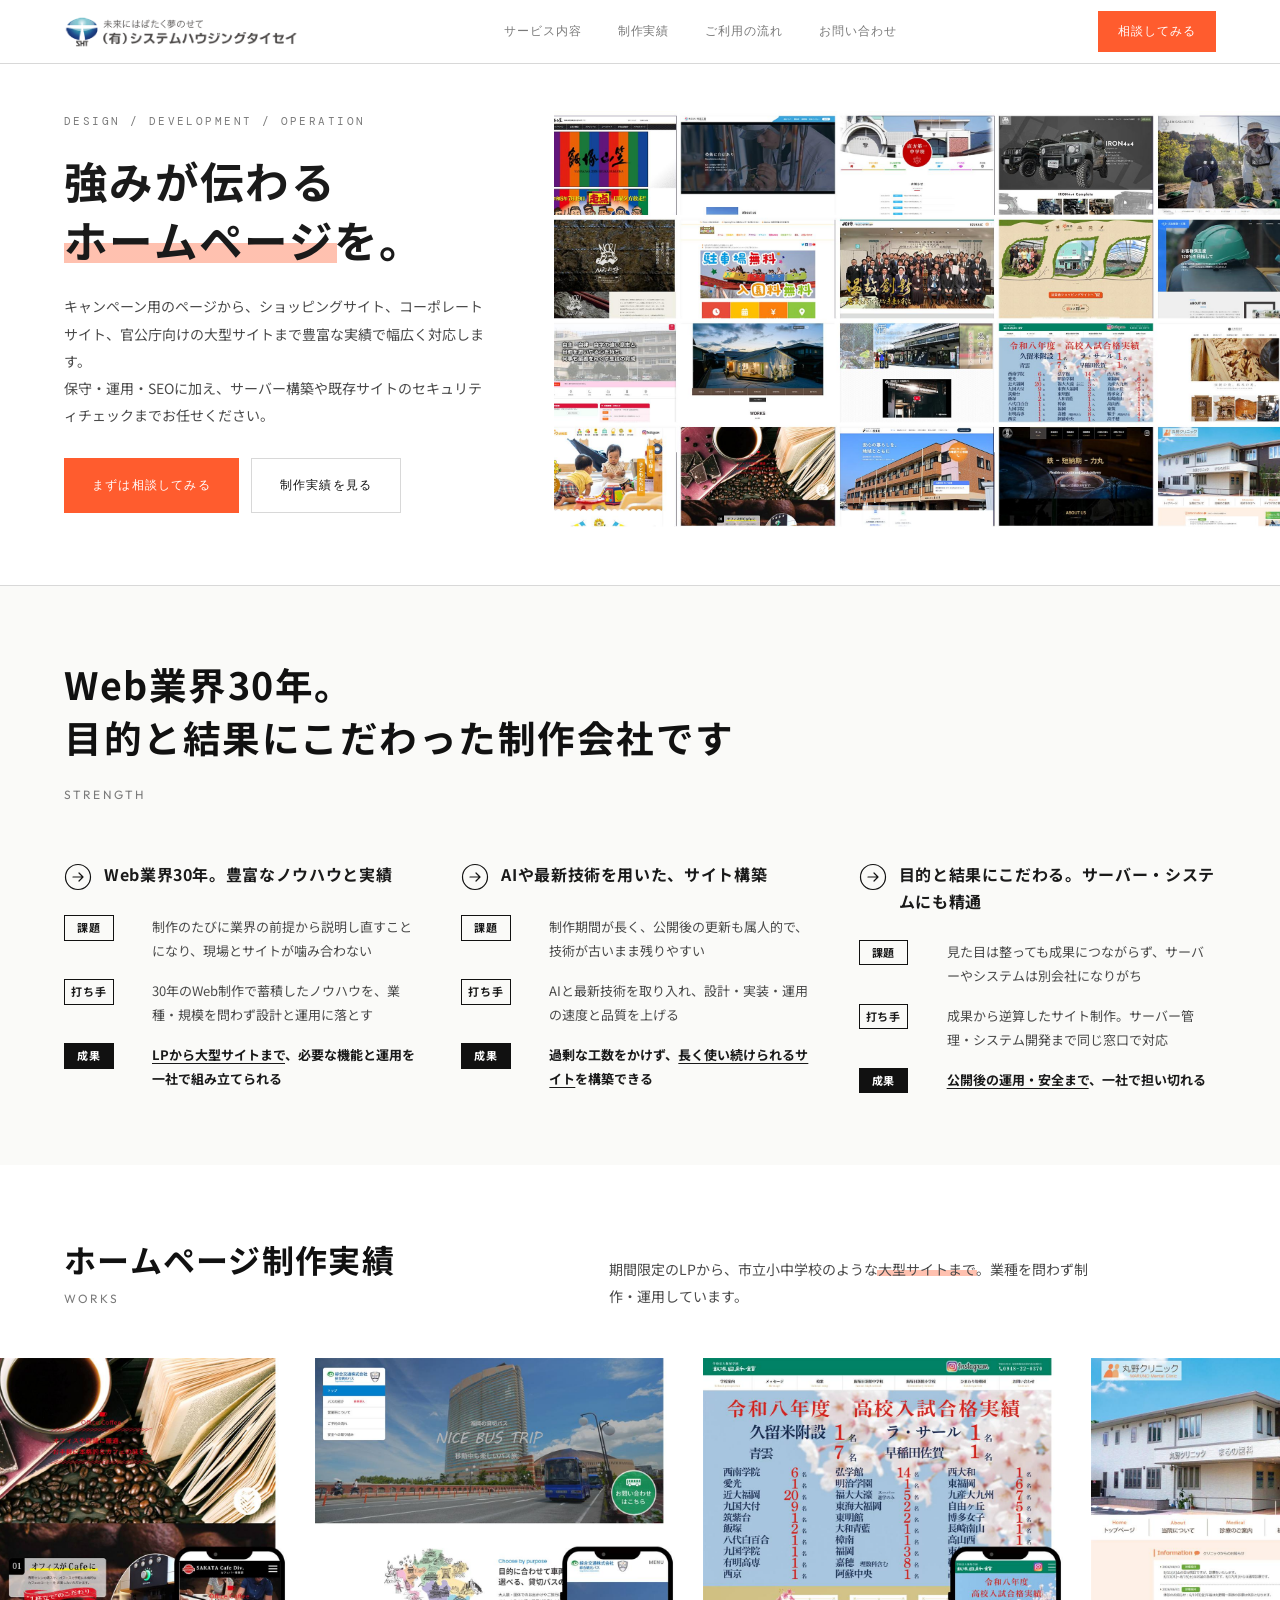
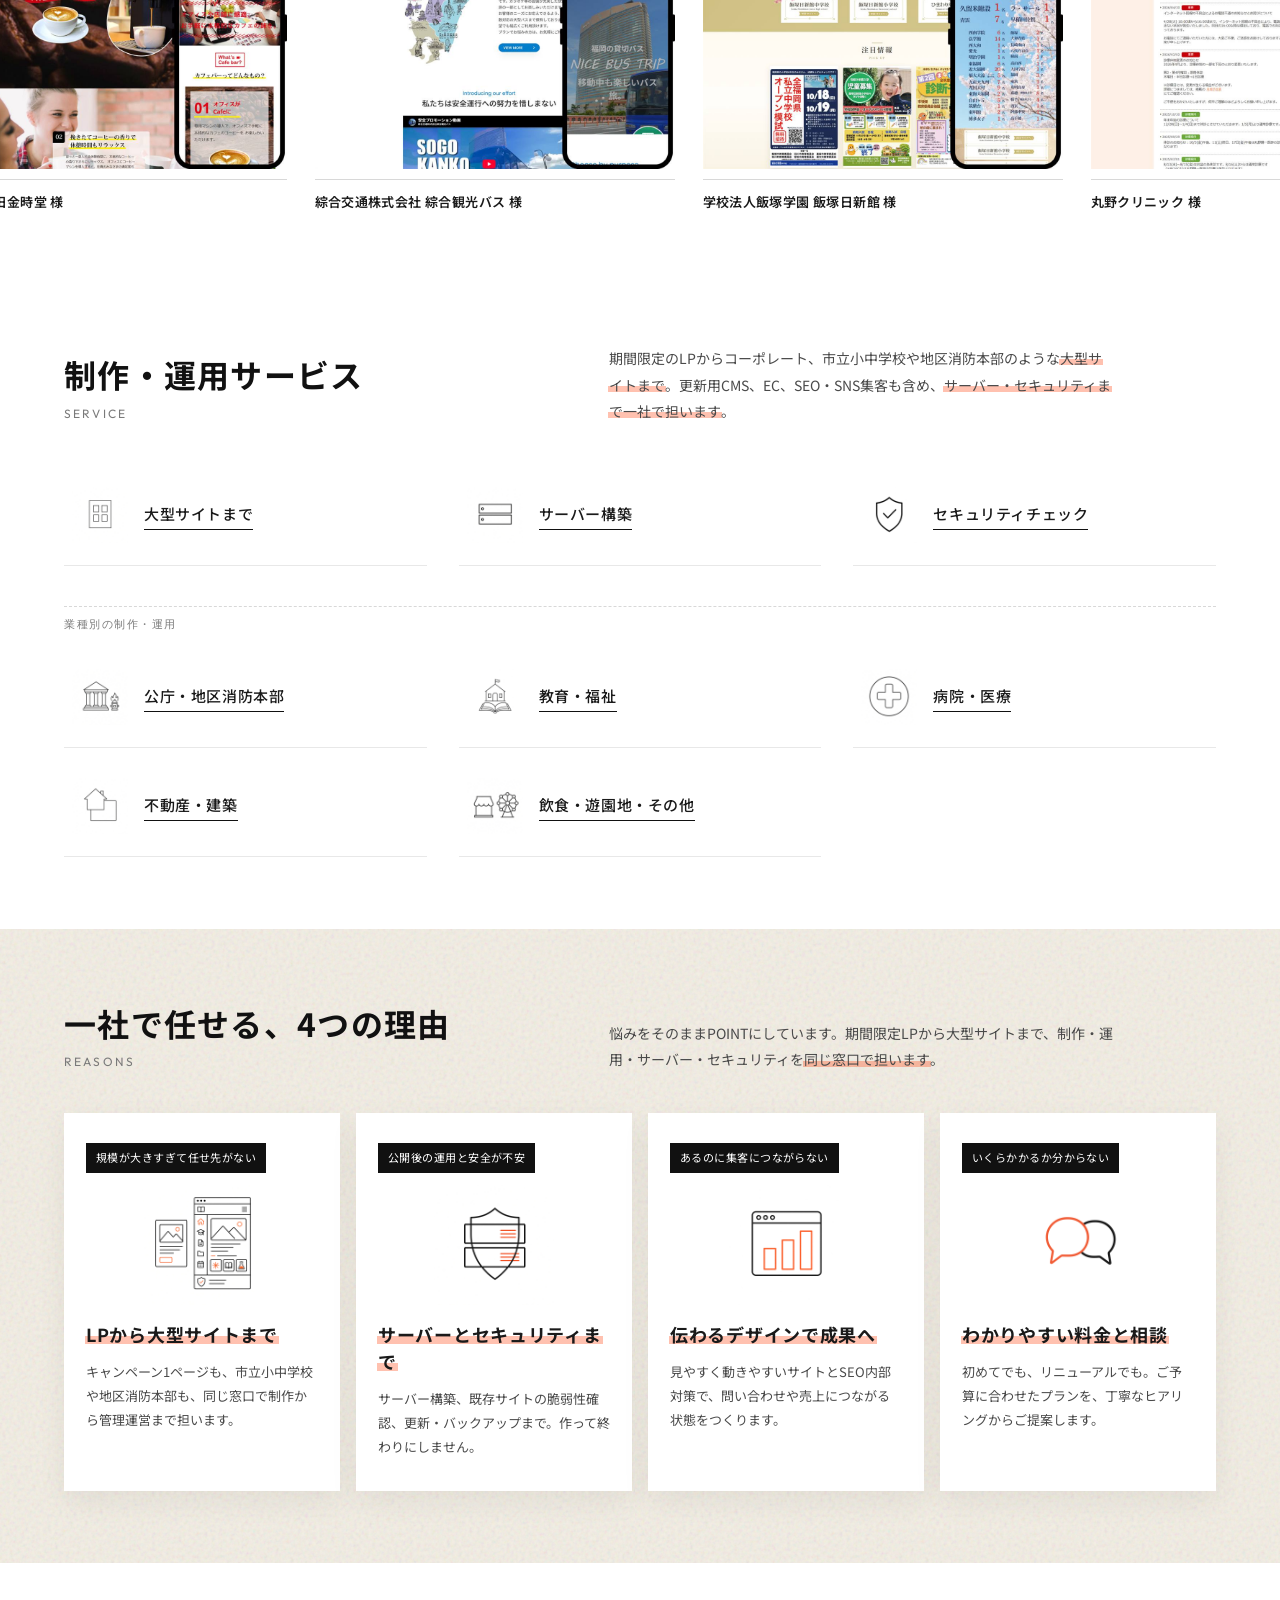
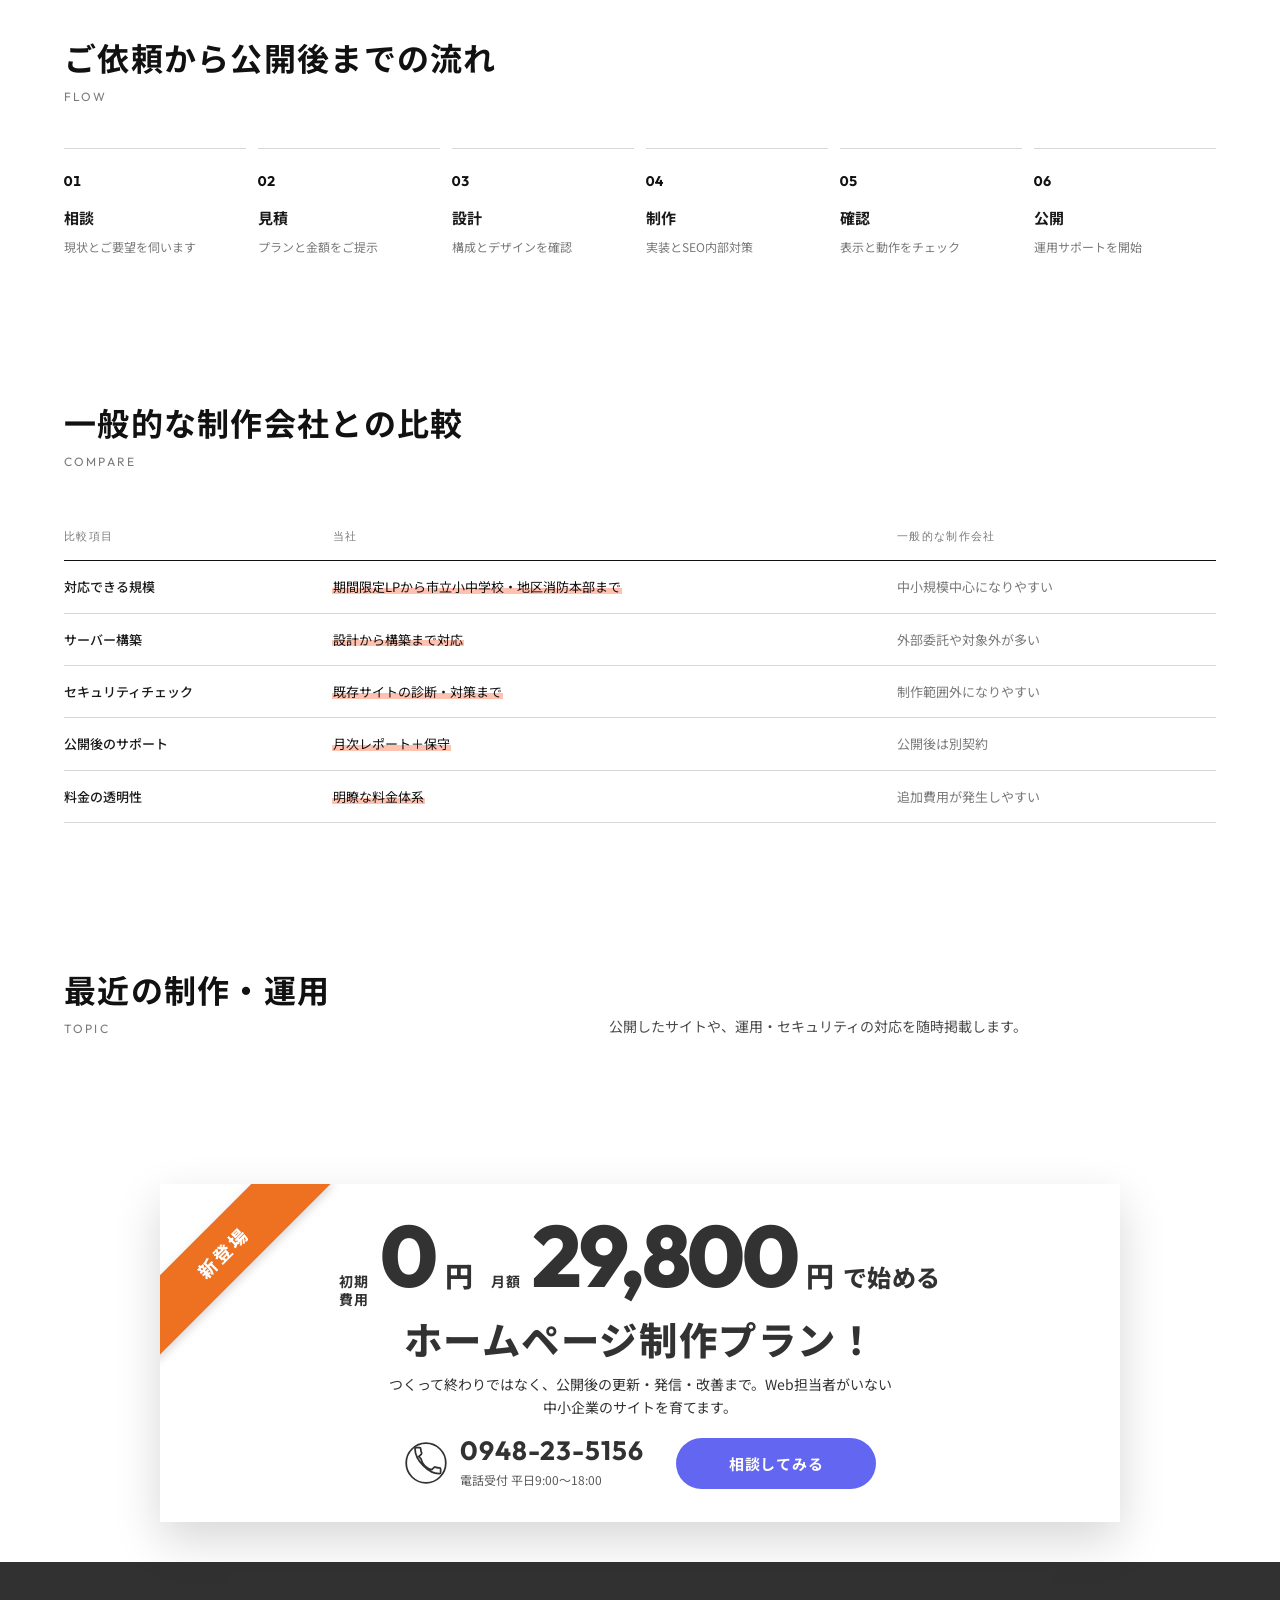
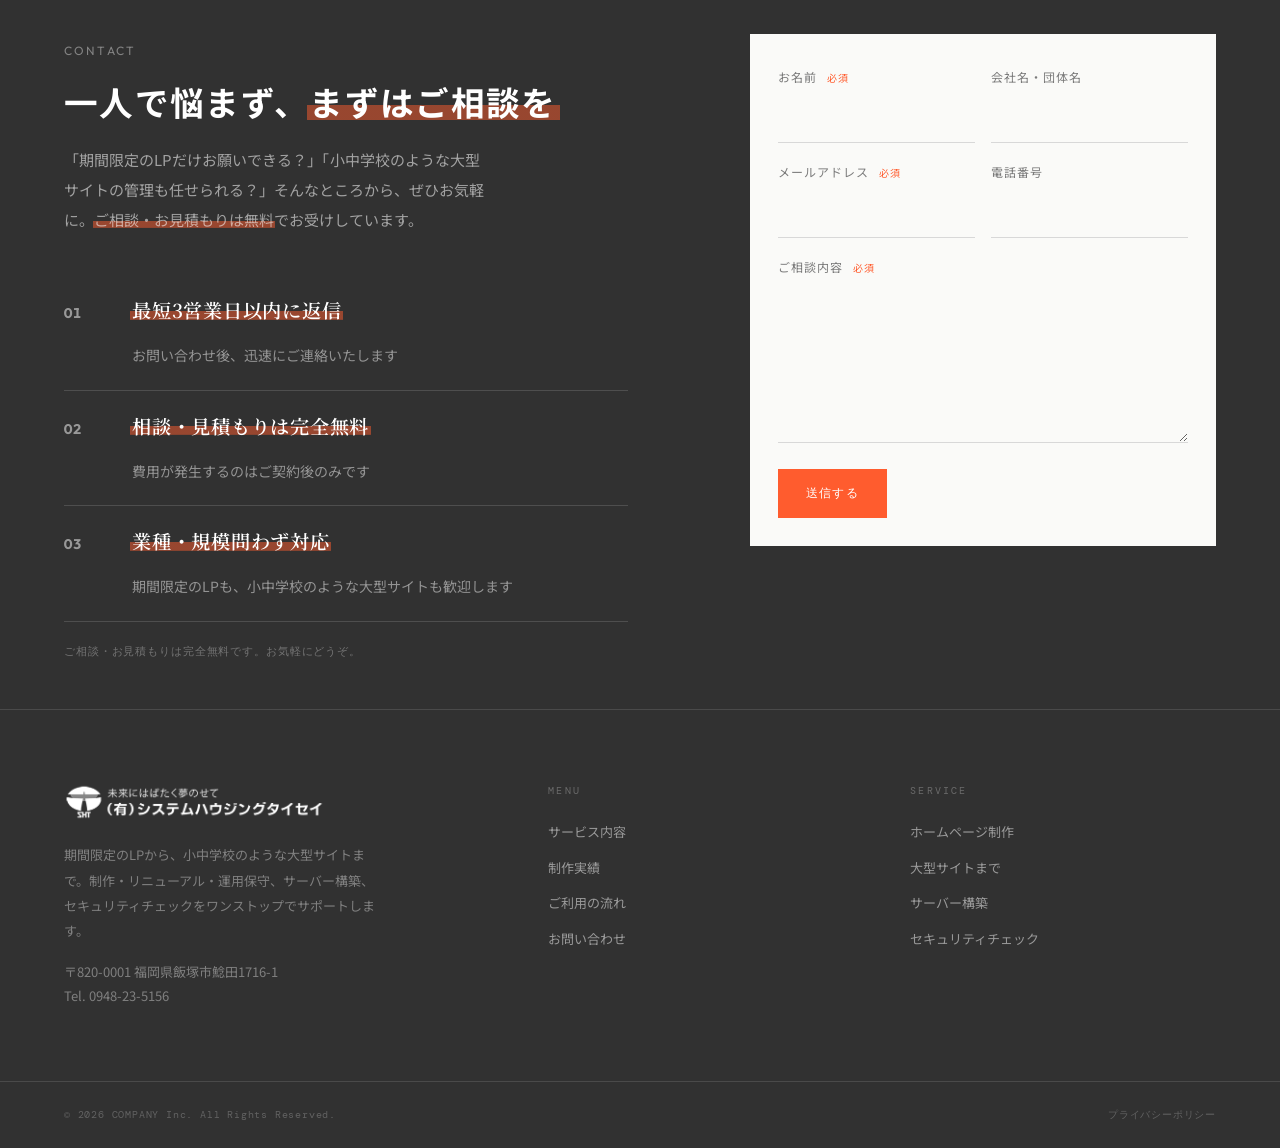
<file: src/web-service-lp/index.html>
<!DOCTYPE html>
<html lang="ja">
<head>
  <meta charset="UTF-8">
  <meta name="viewport" content="width=device-width, initial-scale=1.0">
  <title>ホームページ制作 飯塚｜大型サイト・サーバー・セキュリティ｜システムハウジングタイセイ</title>
  <meta name="description" content="福岡県飯塚市のシステムハウジングタイセイ。期間限定LPから市立小中学校のような大型サイトまで制作・運用。サーバー構築とセキュリティチェックまで一社で対応します。">
  <meta name="robots" content="index, follow">
  <link rel="canonical" href="https://taisei.sh/website/index.html">
  <link rel="icon" href="assets/images/favicon.png" type="image/png">
  <link rel="apple-touch-icon" href="assets/images/favicon.png">
  <meta property="og:type" content="website">
  <meta property="og:locale" content="ja_JP">
  <meta property="og:site_name" content="システムハウジングタイセイ">
  <meta property="og:title" content="ホームページ制作 飯塚｜大型サイト・サーバー・セキュリティ">
  <meta property="og:description" content="期間限定LPから大型サイトまで。制作・運用、サーバー構築、セキュリティチェックを飯塚から一社で対応します。">
  <meta property="og:url" content="https://taisei.sh/website/index.html">
  <meta property="og:image" content="https://taisei.sh/website/assets/images/ogp.jpg">
  <meta property="og:image:width" content="1200">
  <meta property="og:image:height" content="630">
  <meta property="og:image:type" content="image/jpeg">
  <meta name="twitter:card" content="summary_large_image">
  <meta name="twitter:title" content="ホームページ制作 飯塚｜大型サイト・サーバー・セキュリティ">
  <meta name="twitter:description" content="期間限定LPから大型サイトまで。制作・運用、サーバー構築、セキュリティチェックを飯塚から一社で対応します。">
  <meta name="twitter:image" content="https://taisei.sh/website/assets/images/ogp.jpg">
  <link rel="preconnect" href="https://fonts.googleapis.com">
  <link rel="preconnect" href="https://fonts.gstatic.com" crossorigin>
  <link href="https://fonts.googleapis.com/css2?family=Noto+Serif+JP:wght@400;500;600;700&family=Noto+Sans+JP:wght@400;500;700&family=Outfit:wght@500;600;700;800&family=DM+Mono:wght@400;500&display=swap" rel="stylesheet">
  <link rel="stylesheet" href="css/style.css">
  <link rel="stylesheet" href="css/responsive.css">
  <script>
    try {
      if (localStorage.getItem('sht-website-seen') === '1') {
        document.documentElement.classList.add('skip-loader');
      }
    } catch (e) {}
  </script>
  <script type="application/ld+json">
  {
    "@context": "https://schema.org",
    "@graph": [
      {
        "@type": "ProfessionalService",
        "@id": "https://taisei.sh/#organization",
        "name": "有限会社システムハウジングタイセイ",
        "url": "https://taisei.sh/",
        "telephone": "+81-948-23-5156",
        "image": "https://taisei.sh/website/assets/images/ogp.jpg",
        "address": {
          "@type": "PostalAddress",
          "postalCode": "820-0001",
          "addressRegion": "福岡県",
          "addressLocality": "飯塚市",
          "streetAddress": "鯰田1716-1",
          "addressCountry": "JP"
        },
        "areaServed": ["飯塚市", "福岡県"],
        "sameAs": [
          "https://ja-jp.facebook.com/systemhousingtaisei/"
        ]
      },
      {
        "@type": "WebPage",
        "@id": "https://taisei.sh/website/index.html#webpage",
        "url": "https://taisei.sh/website/index.html",
        "name": "ホームページ制作 飯塚｜大型サイト・サーバー・セキュリティ",
        "description": "福岡県飯塚市のシステムハウジングタイセイ。期間限定LPから市立小中学校のような大型サイトまで制作・運用。サーバー構築とセキュリティチェックまで一社で対応します。",
        "inLanguage": "ja",
        "isPartOf": { "@id": "https://taisei.sh/#website" },
        "about": { "@id": "https://taisei.sh/website/index.html#service" },
        "publisher": { "@id": "https://taisei.sh/#organization" }
      },
      {
        "@type": "WebSite",
        "@id": "https://taisei.sh/#website",
        "url": "https://taisei.sh/",
        "name": "システムハウジングタイセイ",
        "publisher": { "@id": "https://taisei.sh/#organization" }
      },
      {
        "@type": "Service",
        "@id": "https://taisei.sh/website/index.html#service",
        "name": "ホームページ制作",
        "serviceType": "ホームページ制作・運用",
        "provider": { "@id": "https://taisei.sh/#organization" },
        "areaServed": {
          "@type": "AdministrativeArea",
          "name": "福岡県飯塚市"
        },
        "description": "期間限定LPから大型サイトまで。サーバー構築とセキュリティチェックを含むホームページ制作・運用。"
      }
    ]
  }
  </script>
  <noscript>
    <style>
      .loader { display: none !important; }
      body.is-loading { overflow: auto; }
      .header, main, .footer { opacity: 1 !important; transform: none !important; }
    </style>
  </noscript>
</head>
<body class="is-loading">

<div class="loader" id="pageLoader" role="status" aria-live="polite" aria-label="Webサイト、ただいま調整中">
  <div class="loader__pc">
    <div class="loader__lid">
      <div class="loader__screen">
        <p class="loader__text" id="loaderText"></p>
      </div>
    </div>
    <div class="loader__base" aria-hidden="true"></div>
  </div>
</div>

<header class="header">
  <div class="header__in">
    <a href="https://taisei.sh/website/" class="header__logo">
      <img src="assets/images/logo.png" alt="有限会社システムハウジングタイセイ" class="header__logo-img">
    </a>
    <nav class="header__nav">
      <a href="#service" class="header__nav-link">サービス内容</a>
      <a href="#works" class="header__nav-link">制作実績</a>
      <a href="#flow" class="header__nav-link">ご利用の流れ</a>
      <a href="#contact" class="header__nav-link">お問い合わせ</a>
    </nav>
    <a href="#contact" class="header__cta">相談してみる</a>
    <button class="header__hamburger" aria-label="メニューを開く">
      <span></span><span></span><span></span>
    </button>
  </div>
</header>

<div class="nav-overlay" id="navOverlay"></div>
<nav class="nav-drawer" id="navDrawer">
  <button class="nav-drawer__close" id="navClose" aria-label="メニューを閉じる">
    <svg width="18" height="18" viewBox="0 0 18 18" fill="none" stroke="currentColor" stroke-width="1"><path d="M2 2l14 14M16 2L2 16"/></svg>
  </button>
  <span class="nav-drawer__label">MENU</span>
  <div class="nav-drawer__links">
    <a href="#service">サービス内容</a>
    <a href="#works">制作実績</a>
    <a href="#flow">ご利用の流れ</a>
    <a href="#contact">お問い合わせ</a>
  </div>
  <a href="#contact" class="nav-drawer__cta">まずは相談してみる</a>
</nav>

<main>

<!-- ========== HERO ========== -->
<section class="hero">
  <div class="hero__stage">
    <div class="hero__copy">
      <p class="kicker reveal">DESIGN / DEVELOPMENT / OPERATION</p>
      <h1 class="hero__h1">
        <span class="line-mask"><span class="line-mask__in">強みが伝わる</span></span>
        <span class="line-mask"><span class="line-mask__in"><mark>ホームページ</mark>を。</span></span>
      </h1>
      <p class="hero__desc reveal" data-delay="160">
        キャンペーン用のページから、ショッピングサイト、コーポレートサイト、官公庁向けの大型サイトまで豊富な実績で幅広く対応します。<br>
        保守・運用・SEOに加え、サーバー構築や既存サイトのセキュリティチェックまでお任せください。
      </p>
      <div class="hero__btns reveal" data-delay="280">
        <a href="#contact" class="btn-fill">まずは相談してみる</a>
        <a href="#works" class="btn-line">制作実績を見る</a>
      </div>
    </div>
    <div class="hero__visual" aria-hidden="true">
      <picture>
        <source media="(max-width: 1023px)" srcset="assets/images/hero-sp.jpg">
        <img src="assets/images/hero.jpg" alt="">
      </picture>
    </div>
  </div>
</section>

<!-- ========== STRENGTH CASES ========== -->
<section class="section growth">
  <div class="wrap">
    <div class="growth__head reveal">
      <h2 class="growth__title">Web業界30年。<br>目的と結果にこだわった制作会社です</h2>
      <p class="sec-en">STRENGTH</p>
    </div>
    <div class="growth__grid stagger">
      <article class="growth-card reveal">
        <h3 class="growth-card__title">
          <span class="growth-card__ico" aria-hidden="true">
            <svg width="28" height="28" viewBox="0 0 28 28" fill="none" stroke="currentColor" stroke-width="1.2" stroke-linecap="round" stroke-linejoin="round"><circle cx="14" cy="14" r="12.5"/><path d="M9 14h10M15 10l4 4-4 4"/></svg>
          </span>
          Web業界30年。豊富なノウハウと実績
        </h3>
        <dl class="growth-card__rows">
          <div>
            <dt>課題</dt>
            <dd>制作のたびに業界の前提から説明し直すことになり、現場とサイトが噛み合わない</dd>
          </div>
          <div>
            <dt>打ち手</dt>
            <dd>30年のWeb制作で蓄積したノウハウを、業種・規模を問わず設計と運用に落とす</dd>
          </div>
          <div>
            <dt>成果</dt>
            <dd><span class="growth-card__em">LPから大型サイトまで</span>、必要な機能と運用を一社で組み立てられる</dd>
          </div>
        </dl>
      </article>
      <article class="growth-card reveal">
        <h3 class="growth-card__title">
          <span class="growth-card__ico" aria-hidden="true">
            <svg width="28" height="28" viewBox="0 0 28 28" fill="none" stroke="currentColor" stroke-width="1.2" stroke-linecap="round" stroke-linejoin="round"><circle cx="14" cy="14" r="12.5"/><path d="M9 14h10M15 10l4 4-4 4"/></svg>
          </span>
          AIや最新技術を用いた、サイト構築
        </h3>
        <dl class="growth-card__rows">
          <div>
            <dt>課題</dt>
            <dd>制作期間が長く、公開後の更新も属人的で、技術が古いまま残りやすい</dd>
          </div>
          <div>
            <dt>打ち手</dt>
            <dd>AIと最新技術を取り入れ、設計・実装・運用の速度と品質を上げる</dd>
          </div>
          <div>
            <dt>成果</dt>
            <dd>過剰な工数をかけず、<span class="growth-card__em">長く使い続けられるサイト</span>を構築できる</dd>
          </div>
        </dl>
      </article>
      <article class="growth-card reveal">
        <h3 class="growth-card__title">
          <span class="growth-card__ico" aria-hidden="true">
            <svg width="28" height="28" viewBox="0 0 28 28" fill="none" stroke="currentColor" stroke-width="1.2" stroke-linecap="round" stroke-linejoin="round"><circle cx="14" cy="14" r="12.5"/><path d="M9 14h10M15 10l4 4-4 4"/></svg>
          </span>
          目的と結果にこだわる。サーバー・システムにも精通
        </h3>
        <dl class="growth-card__rows">
          <div>
            <dt>課題</dt>
            <dd>見た目は整っても成果につながらず、サーバーやシステムは別会社になりがち</dd>
          </div>
          <div>
            <dt>打ち手</dt>
            <dd>成果から逆算したサイト制作。サーバー管理・システム開発まで同じ窓口で対応</dd>
          </div>
          <div>
            <dt>成果</dt>
            <dd><span class="growth-card__em">公開後の運用・安全まで</span>、一社で担い切れる</dd>
          </div>
        </dl>
      </article>
    </div>
  </div>
</section>

<!-- ========== WORKS ========== -->
<section class="section works" id="works">
  <div class="wrap">
    <div class="sec-head">
      <div>
        <h2 class="sec-title">ホームページ制作実績</h2>
        <p class="sec-en">WORKS</p>
      </div>
      <p class="lede reveal">期間限定のLPから、市立小中学校のような<mark>大型サイトまで</mark>。業種を問わず制作・運用しています。</p>
    </div>

  </div>

  <div class="works__marquee">
    <div class="works__track">
      <div class="works__group">
        <article class="works__item"><figure><img src="assets/images/works-murakami.jpg" alt="村上ホーム株式会社 様"></figure><div class="works__tile-cap"><p>村上ホーム株式会社 様</p></div></article>
        <article class="works__item"><figure><img src="assets/images/works-sakata.jpg" alt="有限会社坂田金時堂 様"></figure><div class="works__tile-cap"><p>有限会社坂田金時堂 様</p></div></article>
        <article class="works__item"><figure><img src="assets/images/works-sogo.jpg" alt="綜合交通株式会社 綜合観光バス 様"></figure><div class="works__tile-cap"><p>綜合交通株式会社 綜合観光バス 様</p></div></article>
        <article class="works__item"><figure><img src="assets/images/works-nisshinkan.jpg" alt="学校法人飯塚学園 飯塚日新館 様"></figure><div class="works__tile-cap"><p>学校法人飯塚学園 飯塚日新館 様</p></div></article>
        <article class="works__item"><figure><img src="assets/images/works-maruno.jpg" alt="丸野クリニック 様"></figure><div class="works__tile-cap"><p>丸野クリニック 様</p></div></article>
        <article class="works__item"><figure><img src="assets/images/works-umezato.jpg" alt="有限会社梅里竹芸 様"></figure><div class="works__tile-cap"><p>有限会社梅里竹芸 様</p></div></article>
        <article class="works__item"><figure><img src="assets/images/works-sakaguchi.jpg" alt="有限会社坂口不動産 様"></figure><div class="works__tile-cap"><p>有限会社坂口不動産 様</p></div></article>
        <article class="works__item"><figure><img src="assets/images/works-aiseien.jpg" alt="養護老人ホーム 愛生苑 様"></figure><div class="works__tile-cap"><p>養護老人ホーム 愛生苑 様</p></div></article>
        <article class="works__item"><figure><img src="assets/images/works-himawari.jpg" alt="ひまわり幼稚園 様"></figure><div class="works__tile-cap"><p>ひまわり幼稚園 様</p></div></article>
        <article class="works__item"><figure><img src="assets/images/works-ariake.jpg" alt="有明技研株式会社 様"></figure><div class="works__tile-cap"><p>有明技研株式会社 様</p></div></article>
      </div>
    </div>
  </div>

</section>

<!-- ========== SERVICE ========== -->
<section class="section service" id="service">
  <div class="wrap">
    <div class="sec-head">
      <div>
        <h2 class="sec-title">制作・運用サービス</h2>
        <p class="sec-en">SERVICE</p>
      </div>
      <p class="lede reveal">期間限定のLPからコーポレート、市立小中学校や地区消防本部のような<mark>大型サイトまで</mark>。更新用CMS、EC、SEO・SNS集客も含め、<mark>サーバー・セキュリティまで一社で担います</mark>。</p>
    </div>
    <div class="menu-grid stagger">
      <div class="menu-item reveal">
        <span class="ico" aria-hidden="true"><img src="assets/images/icon-service-corp.png" alt=""></span>
        <span>大型サイトまで</span>
      </div>
      <div class="menu-item reveal">
        <span class="ico" aria-hidden="true"><img src="assets/images/icon-service-server.png" alt=""></span>
        <span>サーバー構築</span>
      </div>
      <div class="menu-item reveal">
        <span class="ico" aria-hidden="true"><img src="assets/images/icon-service-security.png" alt=""></span>
        <span>セキュリティチェック</span>
      </div>
    </div>
    <p class="menu-divider">業種別の制作・運用</p>
    <div class="menu-grid menu-grid--sub stagger">
      <div class="menu-item reveal">
        <span class="ico" aria-hidden="true"><img src="assets/images/icon-ind-gov.png" alt=""></span>
        <span>公庁・地区消防本部</span>
      </div>
      <div class="menu-item reveal">
        <span class="ico" aria-hidden="true"><img src="assets/images/icon-ind-edu.png" alt=""></span>
        <span>教育・福祉</span>
      </div>
      <div class="menu-item reveal">
        <span class="ico" aria-hidden="true"><img src="assets/images/icon-ind-medical.png" alt=""></span>
        <span>病院・医療</span>
      </div>
      <div class="menu-item reveal">
        <span class="ico" aria-hidden="true"><img src="assets/images/icon-ind-estate.png" alt=""></span>
        <span>不動産・建築</span>
      </div>
      <div class="menu-item reveal">
        <span class="ico" aria-hidden="true"><img src="assets/images/icon-ind-other.png" alt=""></span>
        <span>飲食・遊園地・その他</span>
      </div>
    </div>
  </div>
</section>

<!-- ========== STRENGTH ========== -->
<section class="section strength" id="reasons">
  <div class="wrap">
    <div class="sec-head">
      <div>
        <h2 class="sec-title">一社で任せる、4つの理由</h2>
        <p class="sec-en">REASONS</p>
      </div>
      <p class="lede reveal">悩みをそのままPOINTにしています。期間限定LPから大型サイトまで、制作・運用・サーバー・セキュリティを<mark>同じ窓口で担います</mark>。</p>
    </div>
    <div class="point-grid stagger">
      <article class="point-card reveal">
        <p class="point-card__worry">規模が大きすぎて任せ先がない</p>
        <span class="ico" aria-hidden="true"><img src="assets/images/icon-point-scale.png" alt=""></span>
        <h3><mark>LPから大型サイトまで</mark></h3>
        <p>キャンペーン1ページも、市立小中学校や地区消防本部も、同じ窓口で制作から管理運営まで担います。</p>
      </article>
      <article class="point-card reveal">
        <p class="point-card__worry">公開後の運用と安全が不安</p>
        <span class="ico" aria-hidden="true"><img src="assets/images/icon-point-secure.png" alt=""></span>
        <h3><mark>サーバーとセキュリティまで</mark></h3>
        <p>サーバー構築、既存サイトの脆弱性確認、更新・バックアップまで。作って終わりにしません。</p>
      </article>
      <article class="point-card reveal">
        <p class="point-card__worry">あるのに集客につながらない</p>
        <span class="ico" aria-hidden="true"><img src="assets/images/icon-point-result.png" alt=""></span>
        <h3><mark>伝わるデザインで成果へ</mark></h3>
        <p>見やすく動きやすいサイトとSEO内部対策で、問い合わせや売上につながる状態をつくります。</p>
      </article>
      <article class="point-card reveal">
        <p class="point-card__worry">いくらかかるか分からない</p>
        <span class="ico" aria-hidden="true"><img src="assets/images/icon-point-consult.png" alt=""></span>
        <h3><mark>わかりやすい料金と相談</mark></h3>
        <p>初めてでも、リニューアルでも。ご予算に合わせたプランを、丁寧なヒアリングからご提案します。</p>
      </article>
    </div>
  </div>
</section>

<!-- ========== FLOW ========== -->
<section class="section flow" id="flow">
  <div class="wrap">
    <div class="sec-head">
      <div>
        <h2 class="sec-title">ご依頼から公開後までの流れ</h2>
        <p class="sec-en">FLOW</p>
      </div>
    </div>
    <ol class="flow-steps stagger">
      <li class="reveal"><span class="num">01</span><strong>相談</strong><small>現状とご要望を伺います</small></li>
      <li class="reveal"><span class="num">02</span><strong>見積</strong><small>プランと金額をご提示</small></li>
      <li class="reveal"><span class="num">03</span><strong>設計</strong><small>構成とデザインを確認</small></li>
      <li class="reveal"><span class="num">04</span><strong>制作</strong><small>実装とSEO内部対策</small></li>
      <li class="reveal"><span class="num">05</span><strong>確認</strong><small>表示と動作をチェック</small></li>
      <li class="reveal"><span class="num">06</span><strong>公開</strong><small>運用サポートを開始</small></li>
    </ol>
  </div>
</section>

<!-- ========== COMPARISON ========== -->
<section class="section comparison" id="comparison">
  <div class="wrap">
    <div class="sec-head">
      <div>
        <h2 class="sec-title">一般的な制作会社との比較</h2>
        <p class="sec-en">COMPARE</p>
      </div>
    </div>
    <div class="comparison__wrap reveal">
      <table class="comparison__table">
        <thead>
          <tr>
            <th>比較項目</th>
            <th>当社</th>
            <th>一般的な制作会社</th>
          </tr>
        </thead>
        <tbody>
          <tr><td>対応できる規模</td><td><mark>期間限定LPから市立小中学校・地区消防本部まで</mark></td><td>中小規模中心になりやすい</td></tr>
          <tr><td>サーバー構築</td><td><mark>設計から構築まで対応</mark></td><td>外部委託や対象外が多い</td></tr>
          <tr><td>セキュリティチェック</td><td><mark>既存サイトの診断・対策まで</mark></td><td>制作範囲外になりやすい</td></tr>
          <tr><td>公開後のサポート</td><td><mark>月次レポート＋保守</mark></td><td>公開後は別契約</td></tr>
          <tr><td>料金の透明性</td><td><mark>明瞭な料金体系</mark></td><td>追加費用が発生しやすい</td></tr>
        </tbody>
      </table>
    </div>
  </div>
</section>

<!-- ========== TOPICS ========== -->
<section class="section topics" id="topics">
  <div class="wrap">
    <div class="sec-head">
      <div>
        <h2 class="sec-title">最近の制作・運用</h2>
        <p class="sec-en">TOPIC</p>
      </div>
      <p class="lede reveal">公開したサイトや、運用・セキュリティの対応を随時掲載します。</p>
    </div>
    <div id="wp-posts-topics" class="topics__feed"></div>
    <script
      src="https://web-partner-cms.vercel.app/embed.js"
      data-tenant="website"
      data-content="topics"
      data-target="#wp-posts-topics"
      data-limit="3"
      data-detail-url="topics.html"
      data-template="none"
      async>
    </script>
  </div>
</section>

<section class="wevsys-banner">
  <div class="wevsys-banner__card">
    <p class="wevsys-banner__badge">新登場</p>
    <h2 class="wevsys-banner__title">
      <span class="wevsys-banner__row">
        <span class="wevsys-banner__line">
          <span class="wevsys-banner__lbl">初期<br>費用</span>
          <span class="wevsys-banner__num">0</span><span class="wevsys-banner__yen">円</span>
        </span>
        <span class="wevsys-banner__line">
          <span class="wevsys-banner__lbl wevsys-banner__lbl--mid">月額</span>
          <span class="wevsys-banner__num">29,800</span><span class="wevsys-banner__yen">円</span>
          <span class="wevsys-banner__tail">で始める</span>
        </span>
      </span>
      <span class="wevsys-banner__plan">ホームページ制作プラン！</span>
    </h2>
    <p class="wevsys-banner__sub">つくって終わりではなく、公開後の更新・発信・改善まで。Web担当者がいない中小企業のサイトを育てます。</p>
    <div class="wevsys-banner__acts">
      <a href="tel:0948235156" class="wevsys-banner__tel">
        <span class="wevsys-banner__tel-ico" aria-hidden="true">
          <svg viewBox="0 0 40 40" fill="none" stroke="currentColor" stroke-width="1.6"><circle cx="20" cy="20" r="18"/><path d="M15.5 16.2c.4 2.4 1.6 4.6 3.4 6.4s4 3 6.4 3.4l2.1-2.1c.3-.3.7-.4 1.1-.2 1.2.5 2.5.8 3.8.8.6 0 1 .4 1 1v3.2c0 .6-.4 1-1 1C22.6 30 10 17.4 10 7c0-.6.4-1 1-1h3.2c.6 0 1 .4 1 1 0 1.3.3 2.6.8 3.8.1.4 0 .8-.2 1.1l-2.3 2.3z"/></svg>
        </span>
        <span>
          <strong>0948-23-5156</strong>
          <small>電話受付 平日9:00〜18:00</small>
        </span>
      </a>
      <a href="https://taisei.sh/wevsys/" class="wevsys-banner__cta" target="_blank" rel="noopener noreferrer">相談してみる</a>
    </div>
  </div>
</section>

<!-- ========== CONTACT ========== -->
<section class="contact" id="contact">
  <div class="wrap contact__in">
    <div class="contact__copy">
      <p class="sec-en">CONTACT</p>
      <h2 class="contact__title">
        <span class="line-mask"><span class="line-mask__in">一人で悩まず、<mark>まずはご相談を</mark></span></span>
      </h2>
      <p class="contact__text reveal" data-delay="160">「期間限定のLPだけお願いできる？」「小中学校のような大型サイトの管理も任せられる？」そんなところから、ぜひお気軽に。<mark>ご相談・お見積もりは無料</mark>でお受けしています。</p>
      <div class="contact__points stagger">
        <div class="rule-row reveal">
          <p class="num">01</p>
          <h3 class="rule-row__title"><mark>最短3営業日以内に返信</mark></h3>
          <p class="rule-row__text">お問い合わせ後、迅速にご連絡いたします</p>
        </div>
        <div class="rule-row reveal">
          <p class="num">02</p>
          <h3 class="rule-row__title"><mark>相談・見積もりは完全無料</mark></h3>
          <p class="rule-row__text">費用が発生するのはご契約後のみです</p>
        </div>
        <div class="rule-row reveal">
          <p class="num">03</p>
          <h3 class="rule-row__title"><mark>業種・規模問わず対応</mark></h3>
          <p class="rule-row__text">期間限定のLPも、小中学校のような大型サイトも歓迎します</p>
        </div>
      </div>
      <p class="contact__note reveal" data-delay="360">ご相談・お見積もりは完全無料です。お気軽にどうぞ。</p>
    </div>
    <form class="contact-form reveal" id="contactForm" action="mail.php" method="post" novalidate>
      <input type="text" name="website" class="contact-form__hp" tabindex="-1" autocomplete="off">
      <div class="contact-form__row">
        <label>
          <span>お名前 <em>必須</em></span>
          <input type="text" name="name" autocomplete="name" required>
        </label>
        <label>
          <span>会社名・団体名</span>
          <input type="text" name="company" autocomplete="organization">
        </label>
      </div>
      <div class="contact-form__row">
        <label>
          <span>メールアドレス <em>必須</em></span>
          <input type="email" name="email" autocomplete="email" required>
        </label>
        <label>
          <span>電話番号</span>
          <input type="tel" name="tel" autocomplete="tel">
        </label>
      </div>
      <label>
        <span>ご相談内容 <em>必須</em></span>
        <textarea name="message" rows="5" required></textarea>
      </label>
      <button type="submit" class="btn-fill">送信する</button>
      <p class="contact-form__status" id="contactFormStatus" hidden></p>
    </form>
  </div>
</section>

</main>

<footer class="footer">
  <div class="footer__top">
    <div class="footer__top-inner">
      <div class="footer__brand">
        <div class="footer__brand-logo">
          <img src="assets/images/logo.png" alt="有限会社システムハウジングタイセイ" class="footer__logo-img">
        </div>
        <p class="footer__brand-desc">期間限定のLPから、小中学校のような大型サイトまで。制作・リニューアル・運用保守、サーバー構築、セキュリティチェックをワンストップでサポートします。</p>
        <p class="footer__brand-addr">〒820-0001 福岡県飯塚市鯰田1716-1<br><a href="tel:0948235156">Tel. 0948-23-5156</a></p>
      </div>
      <div class="footer__col">
        <span class="footer__col-label">MENU</span>
        <div class="footer__col-links">
          <a href="#service">サービス内容</a>
          <a href="#works">制作実績</a>
          <a href="#flow">ご利用の流れ</a>
          <a href="#contact">お問い合わせ</a>
        </div>
      </div>
      <div class="footer__col">
        <span class="footer__col-label">SERVICE</span>
        <div class="footer__col-links">
          <a href="#service">ホームページ制作</a>
          <a href="#service">大型サイトまで</a>
          <a href="#service">サーバー構築</a>
          <a href="#service">セキュリティチェック</a>
        </div>
      </div>
    </div>
  </div>
  <div class="footer__bottom">
    <p class="footer__copy">&copy; 2026 COMPANY Inc. All Rights Reserved.</p>
    <a href="#" class="footer__policy">プライバシーポリシー</a>
  </div>
</footer>

<button class="pagetop" id="pagetop" aria-label="ページトップへ">
  <svg width="14" height="14" viewBox="0 0 14 14" fill="none" stroke="currentColor" stroke-width="1.2"><path d="M7 12V2M2 7l5-5 5 5"/></svg>
</button>
<div class="mail-confirm" id="mailConfirm" hidden>
  <div class="mail-confirm__backdrop" data-mail-confirm-close></div>
  <div class="mail-confirm__panel" role="dialog" aria-modal="true" aria-labelledby="mailConfirmTitle">
    <p class="mail-confirm__title" id="mailConfirmTitle">この内容で送信しますか？</p>
    <dl class="mail-confirm__dl">
      <div><dt>お名前</dt><dd data-confirm="name"></dd></div>
      <div><dt>会社名・団体名</dt><dd data-confirm="company"></dd></div>
      <div><dt>メールアドレス</dt><dd data-confirm="email"></dd></div>
      <div><dt>電話番号</dt><dd data-confirm="tel"></dd></div>
      <div><dt>ご相談内容</dt><dd data-confirm="message"></dd></div>
    </dl>
    <div class="mail-confirm__actions">
      <button type="button" class="btn-line" id="mailConfirmCancel">修正する</button>
      <button type="button" class="btn-fill" id="mailConfirmSend">送信する</button>
    </div>
  </div>
</div>
<script src="js/main.js"></script>
<script
  src="https://web-partner-cms.vercel.app/wp-analytics.js"
  data-tenant="website"
  defer
></script>
</body>
</html>
</file>
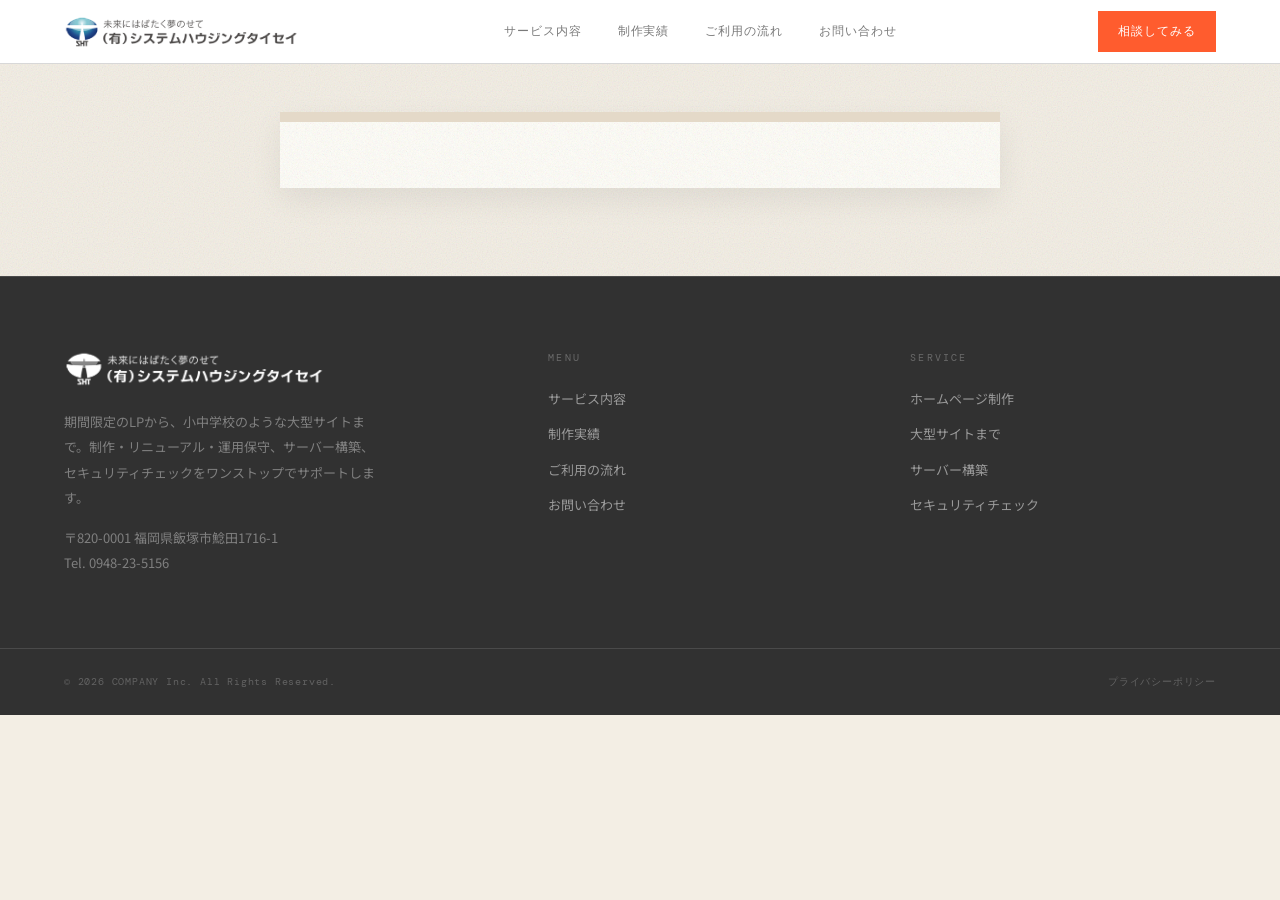
<file: src/web-service-lp/topics.html>
<!DOCTYPE html>
<html lang="ja">
<head>
  <meta charset="UTF-8">
  <meta name="viewport" content="width=device-width, initial-scale=1.0">
  <title>最近の制作・運用｜システムハウジングタイセイ</title>
  <meta name="description" content="福岡県飯塚市のシステムハウジングタイセイ。最近の制作・運用・セキュリティ対応の詳細です。">
  <meta name="robots" content="index, follow">
  <link rel="canonical" href="https://taisei.sh/website/topics.html">
  <link rel="icon" href="assets/images/favicon.png" type="image/png">
  <link rel="apple-touch-icon" href="assets/images/favicon.png">
  <meta property="og:type" content="article">
  <meta property="og:locale" content="ja_JP">
  <meta property="og:site_name" content="システムハウジングタイセイ">
  <meta property="og:title" content="最近の制作・運用｜システムハウジングタイセイ">
  <meta property="og:description" content="公開したサイトや、運用・セキュリティの対応を随時掲載します。">
  <meta property="og:url" content="https://taisei.sh/website/topics.html">
  <meta property="og:image" content="https://taisei.sh/website/assets/images/ogp.jpg">
  <meta property="og:image:width" content="1200">
  <meta property="og:image:height" content="630">
  <meta property="og:image:type" content="image/jpeg">
  <meta name="twitter:card" content="summary_large_image">
  <meta name="twitter:title" content="最近の制作・運用｜システムハウジングタイセイ">
  <meta name="twitter:description" content="公開したサイトや、運用・セキュリティの対応を随時掲載します。">
  <meta name="twitter:image" content="https://taisei.sh/website/assets/images/ogp.jpg">
  <link rel="preconnect" href="https://fonts.googleapis.com">
  <link rel="preconnect" href="https://fonts.gstatic.com" crossorigin>
  <link href="https://fonts.googleapis.com/css2?family=Noto+Serif+JP:wght@400;500;600;700&family=Noto+Sans+JP:wght@400;500;700&family=Outfit:wght@500;600;700;800&family=DM+Mono:wght@400;500&display=swap" rel="stylesheet">
  <link rel="stylesheet" href="css/style.css">
  <link rel="stylesheet" href="css/responsive.css">
</head>
<body class="is-ready page-topic">

<header class="header">
  <div class="header__in">
    <a href="https://taisei.sh/website/" class="header__logo">
      <img src="assets/images/logo.png" alt="有限会社システムハウジングタイセイ" class="header__logo-img">
    </a>
    <nav class="header__nav">
      <a href="index.html#service" class="header__nav-link">サービス内容</a>
      <a href="index.html#works" class="header__nav-link">制作実績</a>
      <a href="index.html#flow" class="header__nav-link">ご利用の流れ</a>
      <a href="index.html#contact" class="header__nav-link">お問い合わせ</a>
    </nav>
    <a href="index.html#contact" class="header__cta">相談してみる</a>
    <button class="header__hamburger" aria-label="メニューを開く">
      <span></span><span></span><span></span>
    </button>
  </div>
</header>

<div class="nav-overlay" id="navOverlay"></div>
<nav class="nav-drawer" id="navDrawer">
  <button class="nav-drawer__close" id="navClose" aria-label="メニューを閉じる">
    <svg width="18" height="18" viewBox="0 0 18 18" fill="none" stroke="currentColor" stroke-width="1"><path d="M2 2l14 14M16 2L2 16"/></svg>
  </button>
  <span class="nav-drawer__label">MENU</span>
  <div class="nav-drawer__links">
    <a href="index.html#service">サービス内容</a>
    <a href="index.html#works">制作実績</a>
    <a href="index.html#flow">ご利用の流れ</a>
    <a href="index.html#contact">お問い合わせ</a>
  </div>
  <a href="index.html#contact" class="nav-drawer__cta">まずは相談してみる</a>
</nav>

<main>
<section class="section topic-detail" id="topics">
  <div class="wrap">
    <div class="leaf">
      <div id="wp-post-topics"></div>
      <script
        src="https://web-partner-cms.vercel.app/embed.js"
        data-tenant="website"
        data-content="topics"
        data-target="#wp-post-topics"
        data-mode="detail"
        data-back-url="index.html#topics"
        defer>
      </script>
    </div>
  </div>
</section>
</main>

<footer class="footer">
  <div class="footer__top">
    <div class="footer__top-inner">
      <div class="footer__brand">
        <div class="footer__brand-logo">
          <img src="assets/images/logo.png" alt="有限会社システムハウジングタイセイ" class="footer__logo-img">
        </div>
        <p class="footer__brand-desc">期間限定のLPから、小中学校のような大型サイトまで。制作・リニューアル・運用保守、サーバー構築、セキュリティチェックをワンストップでサポートします。</p>
        <p class="footer__brand-addr">〒820-0001 福岡県飯塚市鯰田1716-1<br><a href="tel:0948235156">Tel. 0948-23-5156</a></p>
      </div>
      <div class="footer__col">
        <span class="footer__col-label">MENU</span>
        <div class="footer__col-links">
          <a href="index.html#service">サービス内容</a>
          <a href="index.html#works">制作実績</a>
          <a href="index.html#flow">ご利用の流れ</a>
          <a href="index.html#contact">お問い合わせ</a>
        </div>
      </div>
      <div class="footer__col">
        <span class="footer__col-label">SERVICE</span>
        <div class="footer__col-links">
          <a href="index.html#service">ホームページ制作</a>
          <a href="index.html#service">大型サイトまで</a>
          <a href="index.html#service">サーバー構築</a>
          <a href="index.html#service">セキュリティチェック</a>
        </div>
      </div>
    </div>
  </div>
  <div class="footer__bottom">
    <p class="footer__copy">&copy; 2026 COMPANY Inc. All Rights Reserved.</p>
    <a href="#" class="footer__policy">プライバシーポリシー</a>
  </div>
</footer>

<button class="pagetop" id="pagetop" aria-label="ページトップへ">
  <svg width="14" height="14" viewBox="0 0 14 14" fill="none" stroke="currentColor" stroke-width="1.2"><path d="M7 12V2M2 7l5-5 5 5"/></svg>
</button>
<script src="js/main.js"></script>
<script
  src="https://web-partner-cms.vercel.app/wp-analytics.js"
  data-tenant="website"
  defer
></script>
</body>
</html>
</file>
<file: src/web-service-lp/css/style.css>
/* ============================================================
   TOKENS
============================================================ */
:root {
  --black: #111111;
  --ink: #1A1A1A;
  --gray-dark: #4A4A4A;
  --gray: #7A7A7A;
  --gray-light: #B5B5B5;
  --line: #D8D8D8;
  --line-soft: #E8E8E8;
  --paper: #FAFAF8;
  --beige: #F3EEE4;
  --white: #FFFFFF;
  --accent: #FF5C2E;
  --accent-hover: #E64A1F;
  --card-shadow: 0 10px 28px rgba(17, 17, 17, .06);
  --tex: url("data:image/svg+xml,%3Csvg viewBox='0 0 200 200' xmlns='http://www.w3.org/2000/svg'%3E%3Cfilter id='n'%3E%3CfeTurbulence type='fractalNoise' baseFrequency='.85' numOctaves='2' stitchTiles='stitch'/%3E%3C/filter%3E%3Crect width='100%25' height='100%25' filter='url(%23n)' opacity='.18'/%3E%3C/svg%3E");

  --font-serif: 'Noto Serif JP', serif;
  --font-sans: 'Noto Sans JP', sans-serif;
  --font-disp: 'Outfit', sans-serif;
  --font-mono: 'DM Mono', monospace;

  --ease: cubic-bezier(.19, 1, .22, 1);
  --dur: 1.2s;
  --stagger: 140ms;
  --header-h: 64px;
}

/* ============================================================
   RESET & BASE
============================================================ */
*, *::before, *::after { margin: 0; padding: 0; box-sizing: border-box; }
html { font-size: 16px; scroll-behavior: smooth; }
body {
  font-family: var(--font-sans);
  background: var(--white);
  color: var(--ink);
  line-height: 1.8;
  -webkit-font-smoothing: antialiased;
  overflow-x: hidden;
}
body.is-loading { overflow: hidden; }
html.skip-loader .loader { display: none !important; }
html.skip-loader body.is-loading { overflow: auto; }
html.skip-loader .header,
html.skip-loader main,
html.skip-loader .footer {
  opacity: 1;
  transform: none;
}
.header,
main,
.footer {
  opacity: 0;
  transform: translateY(18px);
}
body.is-ready .header,
body.is-ready main,
body.is-ready .footer {
  opacity: 1;
  transform: none;
  transition: opacity 1.25s var(--ease), transform 1.25s var(--ease);
}
img { max-width: 100%; height: auto; display: block; }
a { color: inherit; text-decoration: none; }
ul, ol { list-style: none; }
button { border: none; background: none; cursor: pointer; font-family: inherit; }
figure { margin: 0; }

.wrap {
  max-width: 1360px;
  margin: 0 auto;
  padding: 0 64px;
}

/* ============================================================
   LOADER
============================================================ */
.loader {
  position: fixed;
  inset: 0;
  z-index: 4000;
  display: flex;
  align-items: center;
  justify-content: center;
  background-color: var(--beige);
  background-image: var(--tex);
  transition: opacity 1.2s var(--ease), visibility 1.2s var(--ease);
}
.loader.is-done {
  opacity: 0;
  visibility: hidden;
  pointer-events: none;
}
.loader__pc {
  width: min(560px, 86vw);
  animation: loader-in 1.05s var(--ease) both;
}
.loader.is-done .loader__pc {
  animation: none;
  opacity: 0;
  transform: translateY(-12px);
  transition: opacity .9s var(--ease), transform .9s var(--ease);
}
@keyframes loader-in {
  from { opacity: 0; transform: translateY(16px); }
  to { opacity: 1; transform: none; }
}
.loader__lid {
  background: var(--white);
  border: 1px solid var(--line);
  border-radius: 14px 14px 8px 8px;
  padding: 10px 14px 10px;
  box-shadow: var(--card-shadow);
}
.loader__lid::before {
  content: '';
  display: block;
  width: 6px;
  height: 6px;
  margin: 0 auto 8px;
  background: var(--line);
  border-radius: 50%;
}
.loader__screen {
  aspect-ratio: 16 / 10;
  background: var(--paper);
  border: 1px solid var(--line-soft);
  border-radius: 4px;
  display: flex;
  align-items: center;
  justify-content: center;
  padding: 22px 24px;
  overflow: hidden;
}
.loader__text {
  margin: 0;
  font-family: var(--font-sans);
  font-size: clamp(.7rem, 1.5vw, .88rem);
  font-weight: 700;
  line-height: 1.6;
  letter-spacing: .04em;
  color: var(--black);
  text-align: center;
}
.loader__caret {
  display: inline-block;
  width: 8px;
  height: 1.05em;
  margin-left: 2px;
  background: var(--accent);
  vertical-align: -2px;
  animation: loader-caret .9s steps(1) infinite;
}
.loader__base {
  height: 14px;
  margin: 0 28px;
  background: linear-gradient(180deg, #f3f3f1, #e4e4e0);
  border: 1px solid var(--line);
  border-top: none;
  border-radius: 0 0 10px 10px;
  box-shadow: 0 8px 18px rgba(17, 17, 17, .06);
}
@keyframes loader-caret {
  50% { opacity: 0; }
}

/* ============================================================
   TYPE
============================================================ */
.display-en {
  font-family: var(--font-disp);
  font-weight: 800;
  font-size: clamp(3.2rem, 10vw, 7.5rem);
  line-height: .78;
  letter-spacing: -.05em;
  color: rgba(17, 17, 17, .07);
  pointer-events: none;
  user-select: none;
  margin: 0 0 8px;
}
.display-en--hero { display: none; }
.display-en--line {
  font-size: clamp(2.4rem, 7vw, 5rem);
  margin-bottom: 24px;
}
.display-en--on-dark { color: rgba(255, 255, 255, .08); }

.kicker {
  font-family: var(--font-mono);
  font-size: .6875rem;
  letter-spacing: .22em;
  color: var(--gray);
  display: block;
}
.sec-title {
  font-family: var(--font-sans);
  font-size: clamp(1.5rem, 2.6vw, 2rem);
  font-weight: 700;
  line-height: 1.4;
  letter-spacing: .04em;
  color: var(--black);
}
.sec-en {
  font-family: var(--font-disp);
  font-size: .75rem;
  letter-spacing: .18em;
  color: var(--gray);
  margin-top: 6px;
}
.lede {
  font-size: .875rem;
  line-height: 1.9;
  color: var(--gray-dark);
  max-width: 36em;
}
.sec-head {
  display: grid;
  grid-template-columns: minmax(240px, .9fr) minmax(240px, 1.1fr);
  gap: 24px 48px;
  align-items: end;
  margin-bottom: 40px;
}
.num {
  font-family: var(--font-disp);
  font-size: .875rem;
  font-weight: 700;
  letter-spacing: .04em;
  font-variant-numeric: tabular-nums;
  color: var(--black);
}
.cap {
  font-family: var(--font-mono);
  font-size: .625rem;
  letter-spacing: .18em;
  color: var(--gray);
  margin-top: 12px;
}

/* ============================================================
   BUTTONS
============================================================ */
.btn-fill,
.btn-line {
  display: inline-flex;
  align-items: center;
  font-family: var(--font-mono);
  font-size: .75rem;
  letter-spacing: .1em;
  padding: 16px 28px;
  transition: background .35s var(--ease), color .35s var(--ease), border-color .35s var(--ease);
}
.btn-fill {
  background: var(--accent);
  color: var(--white);
}
.btn-fill:hover { background: var(--accent-hover); }
.btn-line {
  border: 1px solid var(--line);
  color: var(--black);
}
.btn-line:hover { border-color: var(--black); }

/* ============================================================
   HEADER
============================================================ */
.header {
  position: fixed;
  top: 0; left: 0; right: 0;
  z-index: 100;
  background: rgba(255, 255, 255, .92);
  border-bottom: 1px solid var(--line);
  height: var(--header-h);
}
.header.is-scrolled { background: rgba(255, 255, 255, .98); }
.header__in {
  height: 100%;
  display: flex;
  align-items: center;
  justify-content: space-between;
  max-width: 1360px;
  margin: 0 auto;
  padding: 0 64px;
}
.header__logo-img { height: 36px; width: auto; }
.header__nav { display: flex; gap: 36px; }
.header__nav-link {
  font-family: var(--font-mono);
  font-size: .75rem;
  letter-spacing: .08em;
  color: var(--gray);
  transition: color .35s;
}
.header__nav-link:hover { color: var(--black); }
.header__cta {
  font-family: var(--font-mono);
  font-size: .75rem;
  letter-spacing: .08em;
  padding: 10px 20px;
  background: var(--accent);
  color: var(--white);
  transition: background .35s;
}
.header__cta:hover { background: var(--accent-hover); }
.header__hamburger {
  display: none;
  flex-direction: column;
  justify-content: center;
  gap: 5px;
  width: 32px;
  height: 32px;
  z-index: 201;
}
.header__hamburger span {
  display: block;
  height: 1px;
  background: var(--black);
  transition: all .4s var(--ease);
}
.header__hamburger.is-open span:nth-child(1) {
  transform: translateY(6px) rotate(45deg);
  background: var(--white);
}
.header__hamburger.is-open span:nth-child(2) { opacity: 0; }
.header__hamburger.is-open span:nth-child(3) {
  transform: translateY(-6px) rotate(-45deg);
  background: var(--white);
}

.nav-overlay {
  display: none;
  position: fixed;
  inset: 0;
  z-index: 199;
  background: rgba(17, 17, 17, .45);
  opacity: 0;
  transition: opacity .4s var(--ease);
}
.nav-overlay.is-open { opacity: 1; }
.nav-drawer {
  position: fixed;
  top: 0; right: 0; bottom: 0;
  z-index: 200;
  width: min(320px, 85vw);
  background: var(--black);
  transform: translateX(100%);
  transition: transform .5s var(--ease);
  display: flex;
  flex-direction: column;
  padding: 80px 40px 48px;
}
.nav-drawer.is-open { transform: translateX(0); }
.nav-drawer__close {
  position: absolute;
  top: 20px; right: 20px;
  width: 40px; height: 40px;
  display: flex;
  align-items: center;
  justify-content: center;
  border: 1px solid rgba(255,255,255,.15);
  color: rgba(255,255,255,.6);
}
.nav-drawer__label {
  font-family: var(--font-mono);
  font-size: .625rem;
  letter-spacing: .22em;
  color: rgba(255,255,255,.28);
  margin-bottom: 32px;
}
.nav-drawer__links { display: flex; flex-direction: column; flex: 1; }
.nav-drawer__links a {
  font-size: .875rem;
  color: rgba(255,255,255,.62);
  padding: 18px 0;
  border-bottom: 1px solid rgba(255,255,255,.1);
}
.nav-drawer__cta {
  margin-top: 40px;
  display: block;
  text-align: center;
  font-family: var(--font-mono);
  font-size: .8rem;
  letter-spacing: .08em;
  padding: 16px;
  background: var(--accent);
  color: var(--white);
}

/* ============================================================
   HERO
============================================================ */
.hero {
  position: relative;
  padding: calc(var(--header-h) + 28px) 64px 36px;
  border-bottom: 1px solid var(--line);
  background: var(--white);
}
.hero__stage {
  position: relative;
  z-index: 1;
  display: grid;
  grid-template-columns: repeat(12, 1fr);
  gap: 0 24px;
  align-items: center;
  min-height: 0;
}
.hero__copy {
  grid-column: 1 / 6;
  padding: 20px 8px 36px 0;
  position: relative;
  z-index: 1;
}
.hero__h1 {
  font-family: var(--font-sans);
  font-size: clamp(1.85rem, 3.4vw, 2.75rem);
  font-weight: 700;
  line-height: 1.35;
  letter-spacing: .03em;
  margin: 20px 0 24px;
}
mark {
  color: inherit;
  font-style: normal;
  background-color: transparent;
  background-image: linear-gradient(rgba(255, 92, 46, .38), rgba(255, 92, 46, .38));
  background-repeat: no-repeat;
  background-size: 100% .46em;
  background-position: 0 82%;
  padding: 0 .08em;
  margin: 0 -.08em;
  -webkit-box-decoration-break: clone;
  box-decoration-break: clone;
}
.contact mark {
  background-image: linear-gradient(rgba(255, 92, 46, .5), rgba(255, 92, 46, .5));
}
.hero__desc {
  font-size: .875rem;
  line-height: 1.95;
  color: var(--gray-dark);
  max-width: 30em;
  margin-bottom: 28px;
}
.hero__btns { display: flex; gap: 12px; flex-wrap: wrap; }
.hero__visual {
  grid-column: 6 / 13;
  min-height: 360px;
  height: 420px;
  margin-right: -64px;
  background-color: var(--beige);
  background-image: var(--tex), url('../assets/images/hero.jpg');
  background-size: auto, cover;
  background-position: center, center top;
  overflow: hidden;
}
.hero__visual img {
  width: 100%;
  height: 100%;
  max-width: none;
  object-fit: cover;
  object-position: center top;
}
.hero__scroll {
  display: none;
}
.hero__scroll span { padding-bottom: 16px; position: relative; }
.hero__scroll span::after {
  content: '';
  position: absolute;
  left: 50%;
  bottom: -48px;
  width: 1px;
  height: 48px;
  background: var(--line);
}

/* ============================================================
   SECTION
============================================================ */
.section {
  padding: 72px 0;
  background: var(--white);
  position: relative;
}

.growth { background: var(--paper); }
.growth__head { margin-bottom: 56px; }
.growth__head .sec-en { margin-top: 20px; }
.growth__title {
  font-family: var(--font-sans);
  font-size: clamp(1.75rem, 3vw, 2.35rem);
  font-weight: 700;
  line-height: 1.4;
  letter-spacing: .04em;
  color: var(--black);
}
.growth__grid {
  display: grid;
  grid-template-columns: repeat(3, 1fr);
  gap: 48px 40px;
}
.growth-card__title {
  display: flex;
  align-items: flex-start;
  gap: 12px;
  font-size: 1rem;
  font-weight: 700;
  letter-spacing: .04em;
  line-height: 1.7;
  margin-bottom: 24px;
}
.growth-card__ico {
  flex: 0 0 auto;
  width: 28px;
  height: 28px;
  margin-top: 2px;
  color: var(--black);
}
.growth-card__ico svg {
  display: block;
  width: 28px;
  height: 28px;
}
.growth-card__rows > div {
  display: grid;
  grid-template-columns: 4.5em 1fr;
  gap: 8px 16px;
  align-items: start;
}
.growth-card__rows > div + div { margin-top: 16px; }
.growth-card__rows dt {
  display: inline-flex;
  align-items: center;
  justify-content: center;
  width: 4.5em;
  padding: 4px 0;
  border: 1px solid var(--black);
  font-size: .6875rem;
  font-weight: 700;
  letter-spacing: .08em;
  line-height: 1.4;
}
.growth-card__rows > div:last-child dt {
  background: var(--black);
  color: var(--white);
}
.growth-card__rows dd {
  font-size: .8125rem;
  line-height: 1.85;
  color: var(--gray-dark);
}
.growth-card__rows > div:last-child dd {
  color: var(--ink);
  font-weight: 700;
}
.growth-card__em {
  text-decoration: underline;
  text-underline-offset: 3px;
  text-decoration-thickness: 1px;
}

/* ============================================================
   RULE LIST
============================================================ */
.rule-list { border-top: 1px solid var(--line); }
.rule-list--tight { margin-top: 40px; }
.rule-row {
  display: grid;
  grid-template-columns: 72px minmax(200px, 1fr) minmax(220px, 1.15fr);
  gap: 32px;
  align-items: baseline;
  padding: 20px 0;
  border-bottom: 1px solid var(--line);
}
.rule-row__title {
  font-family: var(--font-serif);
  font-size: 1.2rem;
  font-weight: 600;
  letter-spacing: .04em;
  line-height: 1.55;
}
.rule-row__text {
  font-size: .875rem;
  line-height: 1.95;
  color: var(--gray-dark);
}
.ico {
  display: inline-flex;
  flex: 0 0 auto;
  color: var(--black);
}
.ico img,
.ico svg {
  width: 56px;
  height: 56px;
  object-fit: contain;
}

.menu-grid {
  display: grid;
  grid-template-columns: repeat(3, 1fr);
  gap: 8px 32px;
}
.menu-grid--sub { margin-top: 8px; }
.menu-item {
  display: flex;
  align-items: center;
  gap: 16px;
  padding: 22px 8px;
  border-bottom: 1px solid var(--line-soft);
  font-size: .9375rem;
  font-weight: 500;
  letter-spacing: .04em;
}
.menu-item span:last-child { border-bottom: 1px solid var(--black); padding-bottom: 2px; }
.menu-divider {
  margin: 40px 0 12px;
  padding-top: 8px;
  border-top: 1px dashed var(--line);
  font-family: var(--font-mono);
  font-size: .6875rem;
  letter-spacing: .14em;
  color: var(--gray);
}

.strength {
  background-color: var(--beige);
  background-image: var(--tex);
}
.point-grid {
  display: grid;
  grid-template-columns: repeat(4, 1fr);
  gap: 16px;
}
.point-card {
  background: var(--white);
  box-shadow: var(--card-shadow);
  padding: 28px 22px 32px;
  min-height: 320px;
}
.point-card__worry {
  display: inline-block;
  background: var(--black);
  color: var(--white);
  font-size: .6875rem;
  letter-spacing: .04em;
  line-height: 1.6;
  padding: 6px 10px;
  margin-bottom: 8px;
}
.point-card .ico {
  display: block;
  width: 52%;
  margin: 4px auto 16px;
}
.point-card .ico img {
  width: 100%;
  height: auto;
}
.point-card h3 {
  font-size: 1.125rem;
  font-weight: 700;
  letter-spacing: .04em;
  line-height: 1.5;
  margin-bottom: 12px;
}
.point-card p:last-child {
  font-size: .8125rem;
  line-height: 1.85;
  color: var(--gray-dark);
}

.flow-steps {
  display: grid;
  grid-template-columns: repeat(6, 1fr);
  gap: 12px;
}
.flow-steps li {
  padding: 8px 8px 0 0;
  border-top: 1px solid var(--line);
}
.flow-steps .num { display: block; margin: 12px 0 10px; }
.flow-steps strong {
  display: block;
  font-size: .9375rem;
  margin-bottom: 6px;
}
.flow-steps small {
  display: block;
  font-size: .75rem;
  color: var(--gray);
  line-height: 1.6;
}

/* ============================================================
   WORKS
============================================================ */
.works__marquee {
  overflow: hidden;
  margin: 8px 0 0;
  padding: 8px 0 20px;
}
.works__track {
  display: flex;
  width: max-content;
}
.works__group {
  display: flex;
  align-items: flex-start;
  gap: 28px;
  padding-right: 28px;
}
.works__item {
  flex: 0 0 360px;
}
.works__item figure {
  overflow: hidden;
  background: #F2F2F0;
}
.works__item img {
  width: 100%;
  height: auto;
  max-width: none;
}
.works__marquee.is-static {
  overflow-x: auto;
}
.works__tile-cap {
  margin-top: 10px;
  padding-top: 10px;
  border-top: 1px solid var(--line);
}
.works__tile-cap p {
  font-family: var(--font-sans);
  font-size: .8125rem;
  font-weight: 600;
  letter-spacing: .03em;
}
.works { padding-bottom: 40px; }

/* ============================================================
   COMPARISON
============================================================ */
.comparison__wrap { overflow-x: auto; }
.comparison__table {
  width: 100%;
  border-collapse: collapse;
}
.comparison__table th,
.comparison__table td {
  text-align: left;
  padding: 14px 16px 14px 0;
  border-bottom: 1px solid var(--line);
  font-size: .8125rem;
  vertical-align: middle;
}
.comparison__table thead th {
  font-family: var(--font-mono);
  font-size: .6875rem;
  letter-spacing: .12em;
  font-weight: 500;
  color: var(--gray);
  border-bottom: 1px solid var(--black);
}
.comparison__table tbody td:first-child { font-weight: 500; }
.comparison__table tbody td:nth-child(2) { color: var(--black); }
.comparison__table tbody td:nth-child(3) { color: var(--gray); }

/* ============================================================
   TOPICS
============================================================ */
.topics__feed .wp-posts {
  display: grid;
  grid-template-columns: repeat(3, 1fr);
  gap: 28px;
  color: var(--ink);
  line-height: 1.6;
}
.topics__feed .wp-posts__item {
  display: flex;
  flex-direction: column;
  align-items: stretch;
  gap: 0;
  padding: 0;
  border: none;
  background: none;
  box-shadow: none;
  border-radius: 0;
}
.topics__feed .wp-posts__item:not(:has(.wp-posts__thumb))::before {
  content: '';
  display: block;
  aspect-ratio: 16 / 10;
  background: #F2F2F0;
  margin-bottom: 12px;
}
.topics__feed .wp-posts__thumb {
  flex: none;
  width: 100%;
  aspect-ratio: 16 / 10;
  background: #F2F2F0;
  margin: 0 0 12px;
  overflow: hidden;
}
.topics__feed .wp-posts__thumb a {
  display: block;
  width: 100%;
  height: 100%;
}
.topics__feed .wp-posts__thumb img {
  display: block;
  width: 100%;
  height: 100%;
  object-fit: cover;
  object-position: top center;
  border-radius: 0;
}
.topics__feed .wp-posts__main {
  display: block;
  min-width: 0;
}
.topics__feed .wp-posts__meta {
  display: flex;
  flex-wrap: wrap;
  align-items: center;
  gap: 8px 12px;
  margin: 0 0 8px;
}
.topics__feed .wp-posts__meta time {
  min-width: 0;
  padding: 0;
  font-family: var(--font-mono);
  font-size: .625rem;
  letter-spacing: .12em;
  color: var(--gray);
  white-space: nowrap;
}
.topics__feed .wp-posts__category {
  display: inline-block;
  min-width: 0;
  padding: 0;
  border-radius: 0;
  font-family: var(--font-mono);
  font-size: .625rem;
  font-weight: 700;
  letter-spacing: .12em;
  line-height: 1.4;
  background: none;
  color: var(--gray);
  white-space: nowrap;
}
.topics__feed .wp-posts__title {
  flex: none;
  min-width: 0;
  margin: 0;
  font-size: .9375rem;
  font-weight: 600;
  letter-spacing: .03em;
  line-height: 1.6;
  color: var(--black);
  white-space: normal;
  overflow: visible;
  text-overflow: unset;
}
.topics__feed .wp-posts__link {
  color: inherit;
  text-decoration: none;
}
.topics__feed .wp-posts__item:hover .wp-posts__title {
  text-decoration: underline;
  text-underline-offset: 3px;
}
.topics__feed .wp-posts__body {
  display: none;
}
.topics__feed .wp-posts__empty {
  grid-column: 1 / -1;
  padding: 28px 4px;
  font-size: .875rem;
  color: var(--gray);
}

.topics__list {
  display: grid;
  grid-template-columns: repeat(3, 1fr);
  gap: 28px;
}
.topics__item figure {
  aspect-ratio: 16 / 10;
  background: #F2F2F0;
  margin-bottom: 12px;
  overflow: hidden;
}
.topics__item img {
  width: 100%;
  height: 100%;
  object-fit: cover;
  object-position: top center;
  display: block;
}
.topics__meta {
  display: flex;
  flex-wrap: wrap;
  gap: 8px 12px;
  font-family: var(--font-mono);
  font-size: .625rem;
  letter-spacing: .12em;
  color: var(--gray);
  margin-bottom: 8px;
}
.topics__item h3 {
  font-size: .9375rem;
  font-weight: 600;
  letter-spacing: .03em;
  line-height: 1.6;
}

/* ============================================================
   TOPIC DETAIL  — メモ帳
============================================================ */
body.page-topic {
  background-color: var(--beige);
  padding-top: var(--header-h);
}
body.page-topic .header {
  background: var(--white);
}
body.page-topic .topic-detail {
  background-color: var(--beige);
  background-image: var(--tex);
  padding: 48px 0 88px;
}
.leaf {
  position: relative;
  z-index: 0;
  max-width: 720px;
  margin: 0 auto;
  padding: 40px 44px 36px;
  background-color: #FFFEF8;
  background-image: var(--tex);
  box-shadow: 0 12px 32px rgba(17, 17, 17, .07);
}
.leaf::before {
  content: '';
  position: absolute;
  top: 0;
  left: 0;
  right: 0;
  height: 10px;
  background: #E4D9C8;
}
.leaf .wp-posts,
.leaf .wp-posts--detail,
.leaf .wp-posts__item {
  display: block;
  padding: 0;
  border: none;
  background: none;
  box-shadow: none;
  color: var(--ink);
}
.leaf .wp-posts__meta {
  display: flex;
  flex-wrap: wrap;
  align-items: center;
  gap: 8px 14px;
  margin: 0 0 16px;
  font-family: var(--font-mono);
  font-size: .75rem;
  letter-spacing: .1em;
  color: var(--gray);
}
.leaf .wp-posts__meta time {
  min-width: 0;
  padding: 0;
  color: var(--gray);
}
.leaf .wp-posts__category {
  display: inline-block;
  padding: 0;
  border-radius: 0;
  font-size: .75rem;
  font-weight: 700;
  line-height: 1.4;
  background: none;
  color: var(--accent);
}
.leaf .wp-posts__title {
  display: block;
  margin: 0 0 20px;
  font-family: var(--font-serif);
  font-size: clamp(1.25rem, 2.2vw, 1.6rem);
  font-weight: 700;
  line-height: 1.55;
  letter-spacing: .04em;
  color: var(--black);
}
.leaf .wp-posts__body {
  display: block;
  margin: 0;
  font-family: var(--font-serif);
  font-size: 1rem;
  font-weight: 500;
  line-height: 1.95;
  color: var(--ink);
}
.leaf .wp-posts__body p {
  margin: 0 0 1em;
}
.leaf .wp-posts__body p:last-child { margin-bottom: 0; }
.leaf .wp-posts__body img,
.leaf .wp-posts__body video,
.leaf .wp-posts__body iframe {
  max-width: 100%;
  height: auto;
  margin: 1.25em 0;
}
.leaf .wp-posts__empty {
  font-family: var(--font-serif);
  font-size: 1rem;
  line-height: 1.8;
  color: var(--gray);
}
.leaf .wp-posts__back {
  display: inline-block;
  margin-top: 28px;
  font-family: var(--font-sans);
  font-size: .8125rem;
  letter-spacing: .08em;
  color: var(--black);
  border-bottom: 1px solid var(--black);
  padding-bottom: 2px;
}
.leaf .wp-posts__link { color: inherit; text-decoration: none; }
.leaf .wp-posts__link:hover { text-decoration: underline; }

/* ============================================================
   CONTACT / FOOTER  — 誌面の終面として一度だけ反転
============================================================ */
.contact {
  margin-top: 0;
  background: #313131;
  color: var(--white);
  padding: 72px 0 48px;
}
.contact__in {
  display: grid;
  grid-template-columns: repeat(12, 1fr);
  gap: 24px;
}
.contact .display-en { grid-column: 1 / 13; }
.contact__copy { grid-column: 1 / 7; }
.contact-form { grid-column: 8 / 13; align-self: start; }
.contact .sec-en { color: rgba(255,255,255,.4); margin-bottom: 16px; }
.contact__title {
  font-family: var(--font-sans);
  font-size: clamp(1.5rem, 2.8vw, 2.1rem);
  font-weight: 700;
  letter-spacing: .04em;
  line-height: 1.4;
  margin-bottom: 20px;
}
.contact__text {
  font-size: .9375rem;
  line-height: 2;
  color: rgba(255,255,255,.55);
  max-width: 28em;
  margin-bottom: 40px;
}
.contact__note {
  font-family: var(--font-mono);
  font-size: .6875rem;
  letter-spacing: .08em;
  color: rgba(255,255,255,.32);
  margin-top: 20px;
}
.contact__points { margin-top: 8px; }
.contact .rule-row { border-bottom-color: rgba(255,255,255,.14); }
.contact .rule-list { border-top: none; }
.contact .rule-row {
  grid-template-columns: 48px 1fr;
  gap: 16px 20px;
}
.contact .rule-row__text { grid-column: 2; }
.contact .num { color: rgba(255,255,255,.5); }
.contact .rule-row__title { color: var(--white); }
.contact .rule-row__text { color: rgba(255,255,255,.48); }

.contact-form {
  position: relative;
  display: flex;
  flex-direction: column;
  gap: 18px;
  min-width: 0;
  background: var(--paper);
  color: var(--ink);
  color-scheme: light;
  padding: 32px 28px 28px;
}
.contact-form__row {
  display: grid;
  grid-template-columns: 1fr 1fr;
  gap: 16px;
}
.contact-form label {
  display: flex;
  flex-direction: column;
  gap: 8px;
  font-size: .75rem;
  letter-spacing: .08em;
  color: var(--gray);
}
.contact-form label em {
  font-style: normal;
  font-size: .625rem;
  letter-spacing: .12em;
  color: var(--accent);
  margin-left: 6px;
}
.contact-form input,
.contact-form textarea {
  width: 100%;
  background: transparent;
  border: none;
  border-bottom: 1px solid var(--line);
  border-radius: 0;
  color: var(--black);
  font-family: inherit;
  font-size: .9375rem;
  letter-spacing: .04em;
  line-height: 1.6;
  padding: 10px 0 12px;
  outline: none;
}
.contact-form textarea {
  resize: vertical;
  min-height: 120px;
  line-height: 1.8;
}
.contact-form input:focus,
.contact-form textarea:focus {
  border-bottom-color: var(--black);
}
.contact-form .btn-fill {
  align-self: flex-start;
  margin-top: 8px;
  cursor: pointer;
}
.contact-form .btn-fill:disabled {
  opacity: .55;
  cursor: wait;
}
.contact-form__hp {
  position: absolute;
  left: -9999px;
  width: 1px;
  height: 1px;
  overflow: hidden;
}
.contact-form__status {
  font-size: .8125rem;
  line-height: 1.7;
  color: var(--gray-dark);
}
.contact-form__status.is-error { color: var(--accent); }

.mail-confirm {
  position: fixed;
  inset: 0;
  z-index: 3500;
  display: flex;
  align-items: center;
  justify-content: center;
  padding: 24px;
}
.mail-confirm[hidden] { display: none; }
.mail-confirm__backdrop {
  position: absolute;
  inset: 0;
  background: rgba(17, 17, 17, .55);
}
.mail-confirm__panel {
  position: relative;
  width: min(520px, 100%);
  max-height: min(80vh, 720px);
  overflow: auto;
  background: var(--paper);
  color: var(--ink);
  padding: 32px 28px 28px;
}
.mail-confirm__title {
  font-family: var(--font-serif);
  font-size: 1.15rem;
  font-weight: 700;
  letter-spacing: .04em;
  margin-bottom: 20px;
  color: var(--black);
}
.mail-confirm__dl {
  display: flex;
  flex-direction: column;
  gap: 14px;
  margin-bottom: 28px;
}
.mail-confirm__dl div {
  padding-bottom: 12px;
  border-bottom: 1px solid var(--line);
}
.mail-confirm__dl dt {
  font-size: .6875rem;
  letter-spacing: .1em;
  color: var(--gray);
  margin-bottom: 6px;
}
.mail-confirm__dl dd {
  font-size: .9375rem;
  line-height: 1.8;
  color: var(--black);
  white-space: pre-wrap;
  word-break: break-word;
}
.mail-confirm__actions {
  display: flex;
  flex-wrap: wrap;
  gap: 12px;
}
.mail-confirm__actions .btn-fill,
.mail-confirm__actions .btn-line {
  cursor: pointer;
}

.wevsys-banner {
  --wev-paper: #F3F3E9;
  --wev-ink: #323232;
  --wev-orange: #ED7120;
  --wev-accent: #6366F1;
  --wev-accent-deep: #4E51C4;
  background: var(--white);
  color: var(--wev-ink);
  padding: 32px 64px 40px;
}
.wevsys-banner__card {
  position: relative;
  overflow: hidden;
  max-width: 960px;
  width: 100%;
  aspect-ratio: 17 / 6;
  margin: 0 auto;
  display: flex;
  flex-direction: column;
  justify-content: center;
  background: #fff;
  box-shadow: 0 18px 44px rgba(0, 0, 0, .16);
  padding: 16px 40px 14px;
  text-align: center;
}
.wevsys-banner__badge {
  position: absolute;
  top: 40px;
  left: -62px;
  z-index: 1;
  width: 250px;
  margin: 0;
  padding: 12px 0;
  background: var(--wev-orange);
  color: #fff;
  font-size: 1.125rem;
  font-weight: 800;
  letter-spacing: .16em;
  text-align: center;
  transform: rotate(-45deg);
  box-shadow: 0 3px 10px rgba(0, 0, 0, .16);
}
.wevsys-banner__title {
  font-weight: 800;
  line-height: 1.15;
  letter-spacing: .02em;
}
.wevsys-banner__row {
  display: flex;
  align-items: baseline;
  justify-content: center;
  flex-wrap: wrap;
  gap: 0 6px;
  margin-bottom: 8px;
}
.wevsys-banner__line { display: contents; }
.wevsys-banner__lbl {
  font-size: .875rem;
  font-weight: 700;
  line-height: 1.25;
  text-align: left;
  margin-right: 6px;
}
.wevsys-banner__lbl--mid { margin-left: 10px; }
.wevsys-banner__num {
  font-family: var(--font-disp);
  font-size: clamp(2.8rem, 7vw, 5.4rem);
  font-weight: 800;
  letter-spacing: -.04em;
  line-height: .9;
}
.wevsys-banner__yen {
  font-size: clamp(1.15rem, 2.2vw, 1.75rem);
  font-weight: 800;
  margin: 0 2px 0 4px;
}
.wevsys-banner__tail {
  font-size: clamp(1.05rem, 2vw, 1.5rem);
  font-weight: 800;
}
.wevsys-banner__plan {
  display: block;
  font-size: clamp(1.5rem, 3.4vw, 2.4rem);
  font-weight: 800;
  letter-spacing: .04em;
  margin: 4px 0 12px;
}
.wevsys-banner__sub {
  font-size: .875rem;
  line-height: 1.7;
  margin: 0 auto 16px;
  max-width: 36em;
}
.wevsys-banner__acts {
  display: flex;
  align-items: center;
  justify-content: center;
  gap: 16px 32px;
  flex-wrap: wrap;
}
.wevsys-banner__tel {
  display: inline-flex;
  align-items: center;
  gap: 12px;
  text-align: left;
}
.wevsys-banner__tel-ico {
  width: 44px;
  height: 44px;
  color: var(--wev-ink);
}
.wevsys-banner__tel-ico svg { width: 100%; height: 100%; }
.wevsys-banner__tel strong {
  display: block;
  font-family: var(--font-disp);
  font-size: 1.65rem;
  font-weight: 700;
  letter-spacing: .04em;
  line-height: 1.1;
}
.wevsys-banner__tel small {
  display: block;
  margin-top: 4px;
  font-size: .75rem;
  color: #5A5A5A;
}
.wevsys-banner__cta {
  display: inline-flex;
  align-items: center;
  justify-content: center;
  min-width: 200px;
  padding: 12px 24px;
  border-radius: 999px;
  background: var(--wev-accent);
  color: #fff;
  font-size: .9375rem;
  font-weight: 700;
  letter-spacing: .06em;
  transition: background .3s;
}
.wevsys-banner__cta:hover { background: var(--wev-accent-deep); }

.footer { background: #313131; }
.footer__top {
  border-top: 1px solid rgba(255,255,255,.12);
  border-bottom: 1px solid rgba(255,255,255,.12);
  padding: 72px 0;
}
.footer__top-inner {
  display: grid;
  grid-template-columns: 1.4fr 1fr 1fr;
  gap: 56px;
  max-width: 1360px;
  margin: 0 auto;
  padding: 0 64px;
}
.footer__logo-img {
  height: 40px;
  width: auto;
  filter: brightness(0) invert(1);
  margin-bottom: 20px;
}
.footer__brand-desc {
  font-size: .8125rem;
  line-height: 1.95;
  color: rgba(255,255,255,.38);
  max-width: 320px;
}
.footer__brand-addr {
  margin-top: 16px;
  font-size: .8125rem;
  line-height: 1.9;
  color: rgba(255,255,255,.38);
}
.footer__brand-addr a { color: inherit; }
.footer__col-label {
  font-family: var(--font-mono);
  font-size: .625rem;
  letter-spacing: .22em;
  color: rgba(255,255,255,.28);
  display: block;
  margin-bottom: 20px;
}
.footer__col-links { display: flex; flex-direction: column; gap: 12px; }
.footer__col-links a {
  font-size: .8125rem;
  color: rgba(255,255,255,.5);
}
.footer__col-links a:hover { color: var(--white); }
.footer__bottom {
  max-width: 1360px;
  margin: 0 auto;
  padding: 24px 64px;
  display: flex;
  justify-content: space-between;
  flex-wrap: wrap;
  gap: 12px;
}
.footer__copy,
.footer__policy {
  font-family: var(--font-mono);
  font-size: .625rem;
  letter-spacing: .08em;
  color: rgba(255,255,255,.24);
}

/* ============================================================
   PAGE TOP
============================================================ */
.pagetop {
  position: fixed;
  right: 24px;
  bottom: 24px;
  z-index: 90;
  width: 44px;
  height: 44px;
  background: var(--black);
  color: var(--white);
  display: flex;
  align-items: center;
  justify-content: center;
  opacity: 0;
  transform: translateY(10px);
  transition: opacity .45s var(--ease), transform .45s var(--ease);
  pointer-events: none;
}
.pagetop.is-visible {
  opacity: 1;
  transform: none;
  pointer-events: auto;
}

/* ============================================================
   MEDIA / ANIMATION
============================================================ */
.media-reveal__clip { overflow: hidden; clip-path: inset(100% 0 0 0); transition: clip-path 1.35s var(--ease); }
.media-reveal.is-visible .media-reveal__clip { clip-path: inset(0); }
.media-reveal__shift {
  height: 124%;
  margin-top: -12%;
  will-change: transform;
}
.media-reveal__shift img {
  width: 100%;
  height: 100%;
  object-fit: cover;
  object-position: center top;
}
.works-scroll .media-reveal__clip,
.works__tile .media-reveal__clip {
  overflow: hidden;
  aspect-ratio: 16 / 9;
  background: #F2F2F0;
}

.reveal {
  opacity: 0;
  transform: translateY(36px);
  transition: opacity var(--dur) var(--ease), transform var(--dur) var(--ease);
}
.reveal.is-visible { opacity: 1; transform: none; }

.line-mask { display: block; overflow: hidden; }
.line-mask__in {
  display: block;
  transform: translateY(110%);
  transition: transform 1.25s var(--ease);
}
.hero__h1.is-visible .line-mask__in,
.sec-title.is-visible .line-mask__in,
.contact__title.is-visible .line-mask__in { transform: none; }
.hero__h1 .line-mask:nth-child(2) .line-mask__in,
.sec-title .line-mask:nth-child(2) .line-mask__in,
.contact__title .line-mask:nth-child(2) .line-mask__in { transition-delay: 140ms; }
.hero__h1 .line-mask:nth-child(3) .line-mask__in,
.sec-title .line-mask:nth-child(3) .line-mask__in,
.contact__title .line-mask:nth-child(3) .line-mask__in { transition-delay: 280ms; }

.stagger > .reveal:nth-child(1) { transition-delay: 0ms; }
.stagger > .reveal:nth-child(2) { transition-delay: 140ms; }
.stagger > .reveal:nth-child(3) { transition-delay: 280ms; }
.stagger > .reveal:nth-child(4) { transition-delay: 420ms; }
.stagger > .reveal:nth-child(5) { transition-delay: 560ms; }
.stagger > .reveal:nth-child(6) { transition-delay: 700ms; }

@media (prefers-reduced-motion: reduce) {
  html { scroll-behavior: auto; }
  .reveal,
  .line-mask__in,
  .media-reveal__clip {
    transition: none !important;
    transform: none !important;
    opacity: 1 !important;
    clip-path: none !important;
  }
  .loader__caret { animation: none; }
  .loader__pc,
  .loader.is-done .loader__pc {
    animation: none;
    transition: none;
    transform: none;
  }
}
</file>
<file: src/web-service-lp/css/responsive.css>
@media (max-width: 1023px) {
  .wrap,
  .header__in,
  .footer__top-inner,
  .footer__bottom { padding-left: 28px; padding-right: 28px; }
  .hero { padding-left: 28px; padding-right: 28px; }

  .header__nav,
  .header__cta { display: none; }
  .header__hamburger { display: flex; }

  .hero__stage,
  .sec-head,
  .contact__in {
    grid-template-columns: 1fr;
    gap: 24px;
  }

  .hero__copy,
  .contact .display-en,
  .contact__copy,
  .contact-form,
  .contact__points {
    grid-column: 1 / -1;
  }
  .contact-form__row { grid-template-columns: 1fr; }
  .contact-form { padding: 28px 24px 24px; }
  .mail-confirm { padding: 16px; }
  .mail-confirm__panel { padding: 24px 20px 20px; }
  .mail-confirm__actions .btn-fill,
  .mail-confirm__actions .btn-line { width: 100%; justify-content: center; }

  .hero__visual {
    position: absolute;
    inset: 0;
    z-index: 0;
    height: auto;
    min-height: 0;
    margin: 0;
    background-color: transparent;
    background-image: none;
    pointer-events: none;
  }
  .hero__visual picture,
  .hero__visual img {
    width: 100%;
    height: 100%;
  }
  .hero__visual::after {
    content: '';
    position: absolute;
    inset: 0;
    background: #fff;
    opacity: .78;
  }

  .works__item { flex-basis: 290px; }
  .growth__grid { grid-template-columns: 1fr; gap: 40px; }
  .growth__head { margin-bottom: 40px; }

  .menu-grid { grid-template-columns: repeat(2, 1fr); }
  .point-grid { grid-template-columns: repeat(2, 1fr); }
  .topics__list,
  .topics__feed .wp-posts { grid-template-columns: repeat(2, 1fr); }
  .flow-steps { grid-template-columns: repeat(3, 1fr); gap: 20px 16px; }
  .point-card { min-height: 0; }

  .rule-row {
    grid-template-columns: 48px 1fr;
    gap: 8px 20px;
  }
  .rule-row__text { grid-column: 2; }

  .footer__top-inner { grid-template-columns: 1fr 1fr; }

  .wevsys-banner { padding: 28px 28px 32px; }
  .wevsys-banner__card { padding: 28px 24px 22px; }

  body.page-topic .topic-detail { padding: 36px 0 64px; }
  .leaf {
    padding: 32px 28px 28px;
  }
}

@media (max-width: 767px) {
  .wrap,
  .header__in,
  .footer__top-inner,
  .footer__bottom,
  .hero { padding-left: 20px; padding-right: 20px; }

  .section,
  .contact { padding: 56px 0; }

  body.page-topic .topic-detail { padding: 28px 0 48px; }
  .leaf {
    padding: 28px 20px 24px;
  }
  .leaf .wp-posts__title { font-size: 1.25rem; }

  .hero__h1 { font-size: 1.7rem; }
  .works__item { flex-basis: 240px; }
  .works__group { gap: 20px; padding-right: 20px; }

  .menu-grid,
  .point-grid,
  .flow-steps,
  .topics__list,
  .topics__feed .wp-posts { grid-template-columns: 1fr; }
  .menu-item { padding: 16px 0; }

  .loader__pc { width: min(360px, 88vw); }
  .loader__screen { padding: 16px 16px; }
  .loader__lid { padding: 10px 10px 8px; }

  .rule-row {
    grid-template-columns: 1fr;
    gap: 8px;
  }
  .rule-row__text { grid-column: 1; }

  .comparison__table { min-width: 560px; }
  .footer__top-inner { grid-template-columns: 1fr; gap: 40px; }

  .wevsys-banner {
    padding: 20px 0 24px;
  }
  .wevsys-banner__card {
    aspect-ratio: auto;
    width: calc(100% - 32px);
    max-width: 430px;
    height: auto;
    justify-content: flex-start;
    padding: 44px 20px 28px;
    text-align: center;
  }
  .wevsys-banner__badge {
    top: 20px;
    left: -40px;
    width: 140px;
    padding: 5px 0;
    font-size: .6875rem;
    letter-spacing: .12em;
  }
  .wevsys-banner__title {
    text-align: center;
  }
  .wevsys-banner__row {
    flex-direction: column;
    align-items: center;
    justify-content: flex-start;
    gap: 6px;
    margin-bottom: 0;
  }
  .wevsys-banner__line {
    display: flex;
    align-items: baseline;
    justify-content: center;
    flex-wrap: nowrap;
    gap: 0 6px;
  }
  .wevsys-banner__lbl {
    white-space: nowrap;
    font-size: .8125rem;
    margin-right: 8px;
  }
  .wevsys-banner__lbl br { display: none; }
  .wevsys-banner__lbl--mid { margin-left: 0; }
  .wevsys-banner__line:first-child .wevsys-banner__num {
    font-size: clamp(1.75rem, 8vw, 2.2rem);
  }
  .wevsys-banner__line:last-child .wevsys-banner__num {
    font-size: clamp(2.15rem, 10.4vw, 2.75rem);
  }
  .wevsys-banner__yen {
    font-size: clamp(.95rem, 3.6vw, 1.15rem);
  }
  .wevsys-banner__tail {
    font-size: clamp(.9rem, 3.4vw, 1.05rem);
    white-space: nowrap;
  }
  .wevsys-banner__plan {
    margin: 18px 0 0;
    font-size: clamp(1.25rem, 5.2vw, 1.5rem);
    line-height: 1.4;
    letter-spacing: .03em;
  }
  .wevsys-banner__sub {
    margin: 16px auto 0;
    max-width: 20.5em;
    font-size: .9rem;
    line-height: 1.75;
    text-align: left;
  }
  .wevsys-banner__acts {
    flex-direction: column;
    align-items: center;
    justify-content: flex-start;
    gap: 16px;
    margin-top: 22px;
  }
  .wevsys-banner__tel { gap: 10px; }
  .wevsys-banner__tel-ico {
    width: 36px;
    height: 36px;
    flex: 0 0 36px;
  }
  .wevsys-banner__tel strong {
    font-size: clamp(1.35rem, 5.6vw, 1.55rem);
    white-space: nowrap;
  }
  .wevsys-banner__cta {
    width: 78%;
    min-width: 0;
    min-height: 52px;
    padding: 14px 20px;
  }
}
</file>
